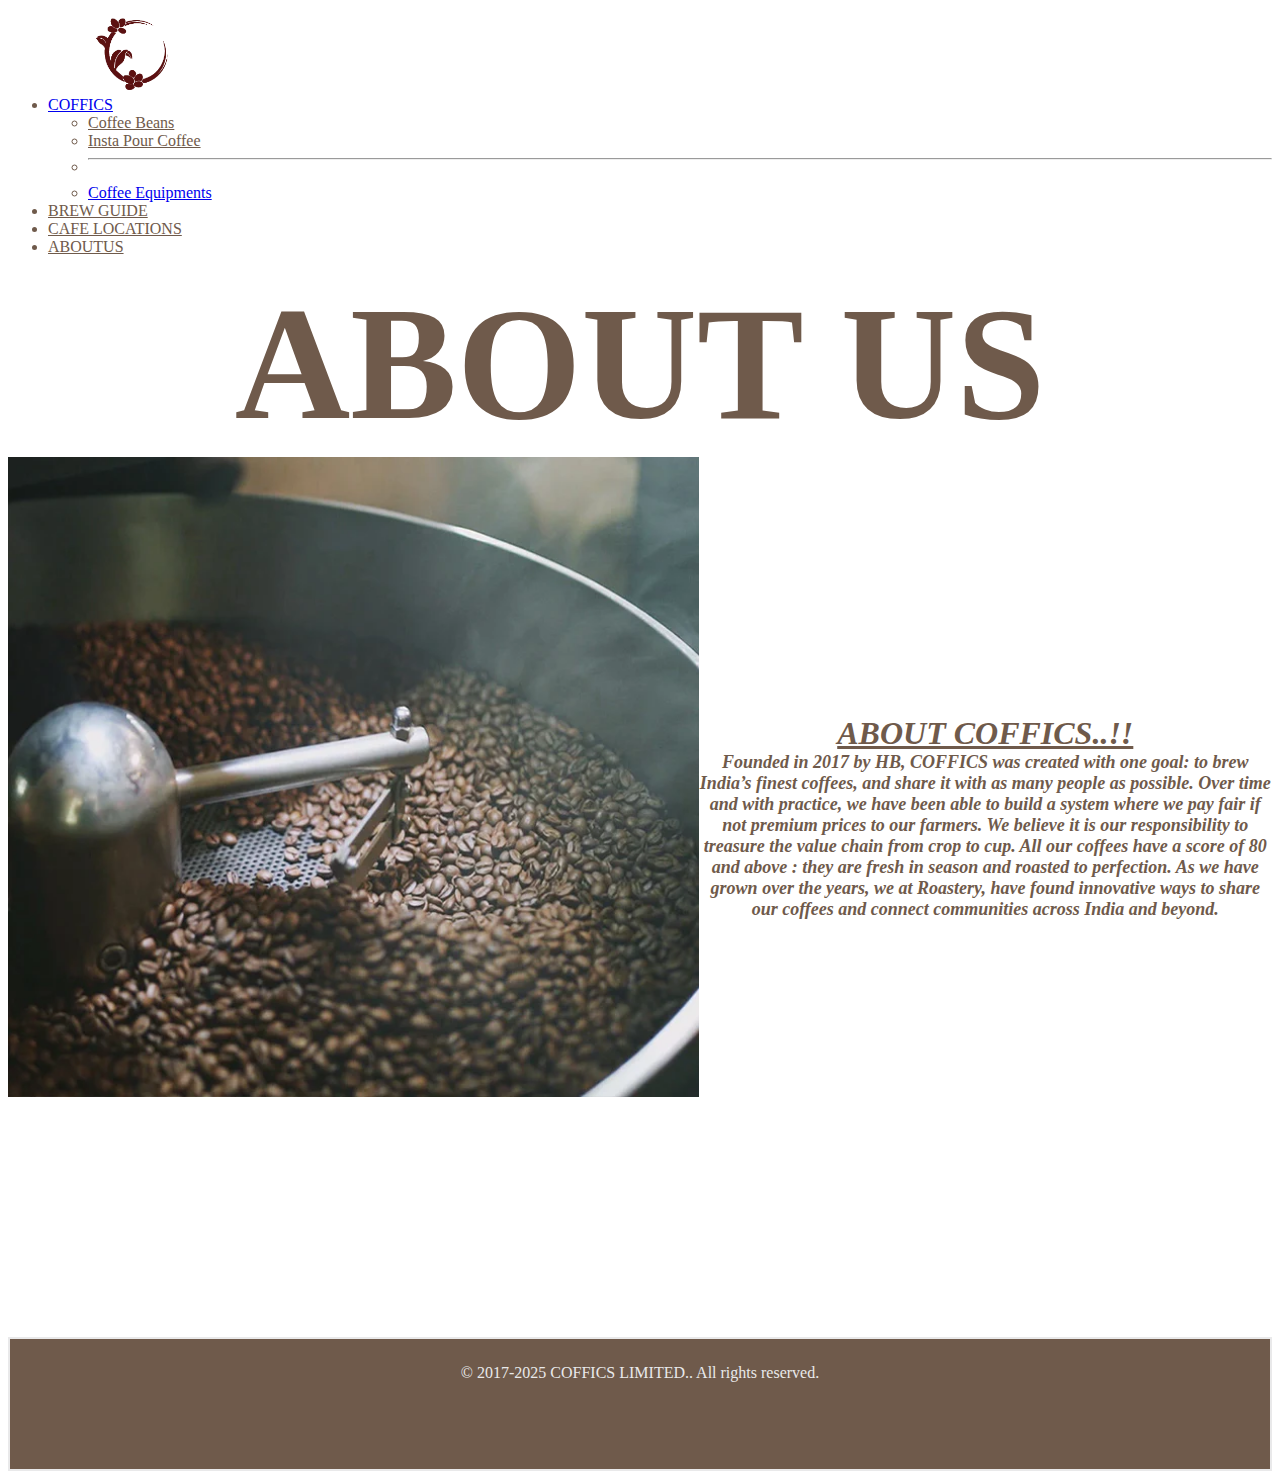
<file: AboutUs.html>
<!DOCTYPE html>
<html lang="en">
<head>
    <meta charset="UTF-8">
    <meta name="viewport" content="width=device-width, initial-scale=1.0">
    <title> COFFICS | AboutUs </title>
    <script src="https://cdn.jsdelivr.net/npm/bootstrap@5.0.2/dist/js/bootstrap.bundle.min.js" integrity="sha384-MrcW6ZMFYlzcLA8Nl+NtUVF0sA7MsXsP1UyJoMp4YLEuNSfAP+JcXn/tWtIaxVXM" crossorigin="anonymous"></script>
    <link href="https://cdn.jsdelivr.net/npm/bootstrap@5.0.2/dist/css/bootstrap.min.css" rel="stylesheet" integrity="sha384-EVSTQN3/azprG1Anm3QDgpJLIm9Nao0Yz1ztcQTwFspd3yD65VohhpuuCOmLASjC" crossorigin="anonymous">
    <!-- <link rel="stylesheet" href="AboutUs.css"> -->
    <script>
      let link = document.createElement("link");
      link.rel = "stylesheet";
      link.href = "AboutUs.css";  // Path to your CSS file
      document.head.appendChild(link);
      </script>
</head>
<body>
       
<!-- NAVBAR SECTION BOOTSTRAP 5-->
<nav class="navbar navbar-expand-lg navbar-light bg-light">
    <div class="container-fluid">
      <!-- <a class="navbar-brand" href="#"> ! </a> -->
      <!--<button class="navbar-toggler" type="button" data-bs-toggle="collapse" data-bs-target="#navbarSupportedContent" aria-controls="navbarSupportedContent" aria-expanded="false" aria-label="Toggle navigation">
        <span class="navbar-toggler-icon"></span> -->
      </button>
      <div class="collapse navbar-collapse" id="navbarSupportedContent">
        <ul class="navbar-nav me-auto mb-2 mb-lg-0">
          <img src="Images/cropped-cropped-wepik-20240702115430a27c-1.webp" alt="LOGO">
          <li class="nav-item dropdown">
            <a class="nav-link dropdown-toggle" href="Homepage_COFFICS.html" id="navbarDropdown" role="button" data-bs-toggle="dropdown" aria-expanded="false">
              COFFICS
            </a>
            <ul class="dropdown-menu" aria-labelledby="navbarDropdown">
              <li><a class="dropdown-item" href="CoffeeBeans.html"> Coffee Beans </a></li>
              <li><a class="dropdown-item" href="InstaPourCoffee.html"> Insta Pour Coffee </a></li>
              <li><hr class="dropdown-divider"></li>
              <li><a class="nav-link disabled" href="#" tabindex="-1" aria-disabled="true"> Coffee Equipments </a></li>
            </li>
            </ul>
          <li class="nav-item">
            <a class="nav-link active" aria-current="page" href="BrewGuide.html" id="txt"> BREW GUIDE </a>
          </li>
          <li class="nav-item">
            <a class="nav-link active" aria-current="page" href="CafeLocations.html" id="txt"> CAFE LOCATIONS </a>
          </li>
          <li class="nav-item">
            <a class="nav-link active" aria-current="page" href="AboutUs.html" id="txt"> ABOUTUS </a>
          </li>
          <!-- <li class="nav-item">
            <a class="nav-link disabled" href="#" tabindex="-1" aria-disabled="true"> ! </a>
          </li> -->
        </ul>
        </form>
      </div>  
    </div>
  </nav>
  <!-- NAVBAR SECTION BOOTSTRAP 5-->

  <!-- ABOUT US TEXT DISPLAYED SECTION-->
  <div class="text"> ABOUT US </div>
  <!-- ABOUT US TEXT DISPLAYED SECTION-->

  <!-- PARAGRAPH SECTION-->
  <div class="txt">
    <img src="Images/Image.webp">
    <p id="para"> <u> ABOUT COFFICS..!! </u> <br>
        Founded in 2017 by HB, COFFICS was created with one goal: to brew India’s finest coffees, and share it with as many people as possible. Over time and with practice, we have been able to build a system where we pay fair if not premium prices to our farmers. We believe it is our responsibility to treasure the value chain from crop to cup. All our coffees have a score of 80 and above : they are fresh in season and roasted to perfection. As we have grown over the years, we at Roastery, have found innovative ways to share our coffees and connect communities across India and beyond.</p>
  </div>
    <!-- PARAGRAPH SECTION-->


  <!-- FOOTER SECTION-->
<footer>
    &copy; 2017-2025 COFFICS LIMITED.. All rights reserved.       <!-- &copy; is the Copyright symbol used to display in the footer-->
  </footer>
  <!-- FOOTER SECTION-->
</file>
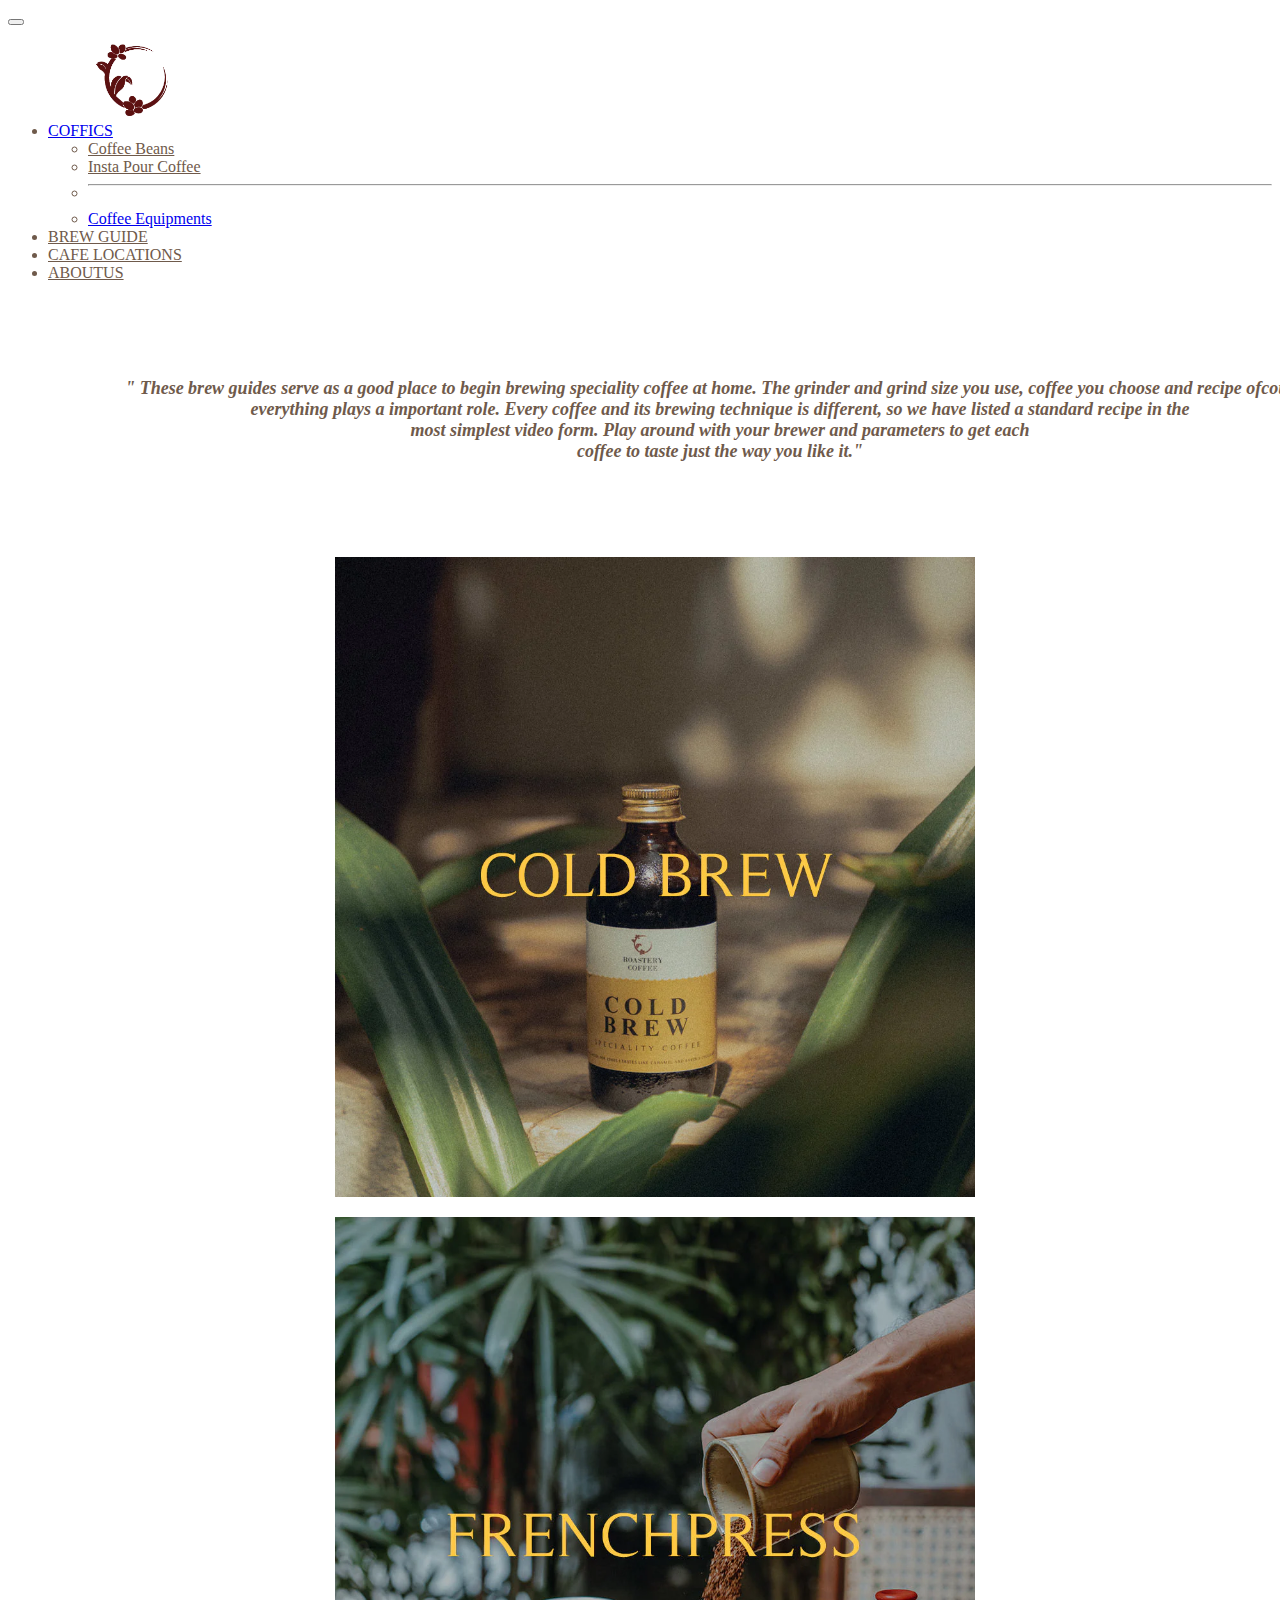
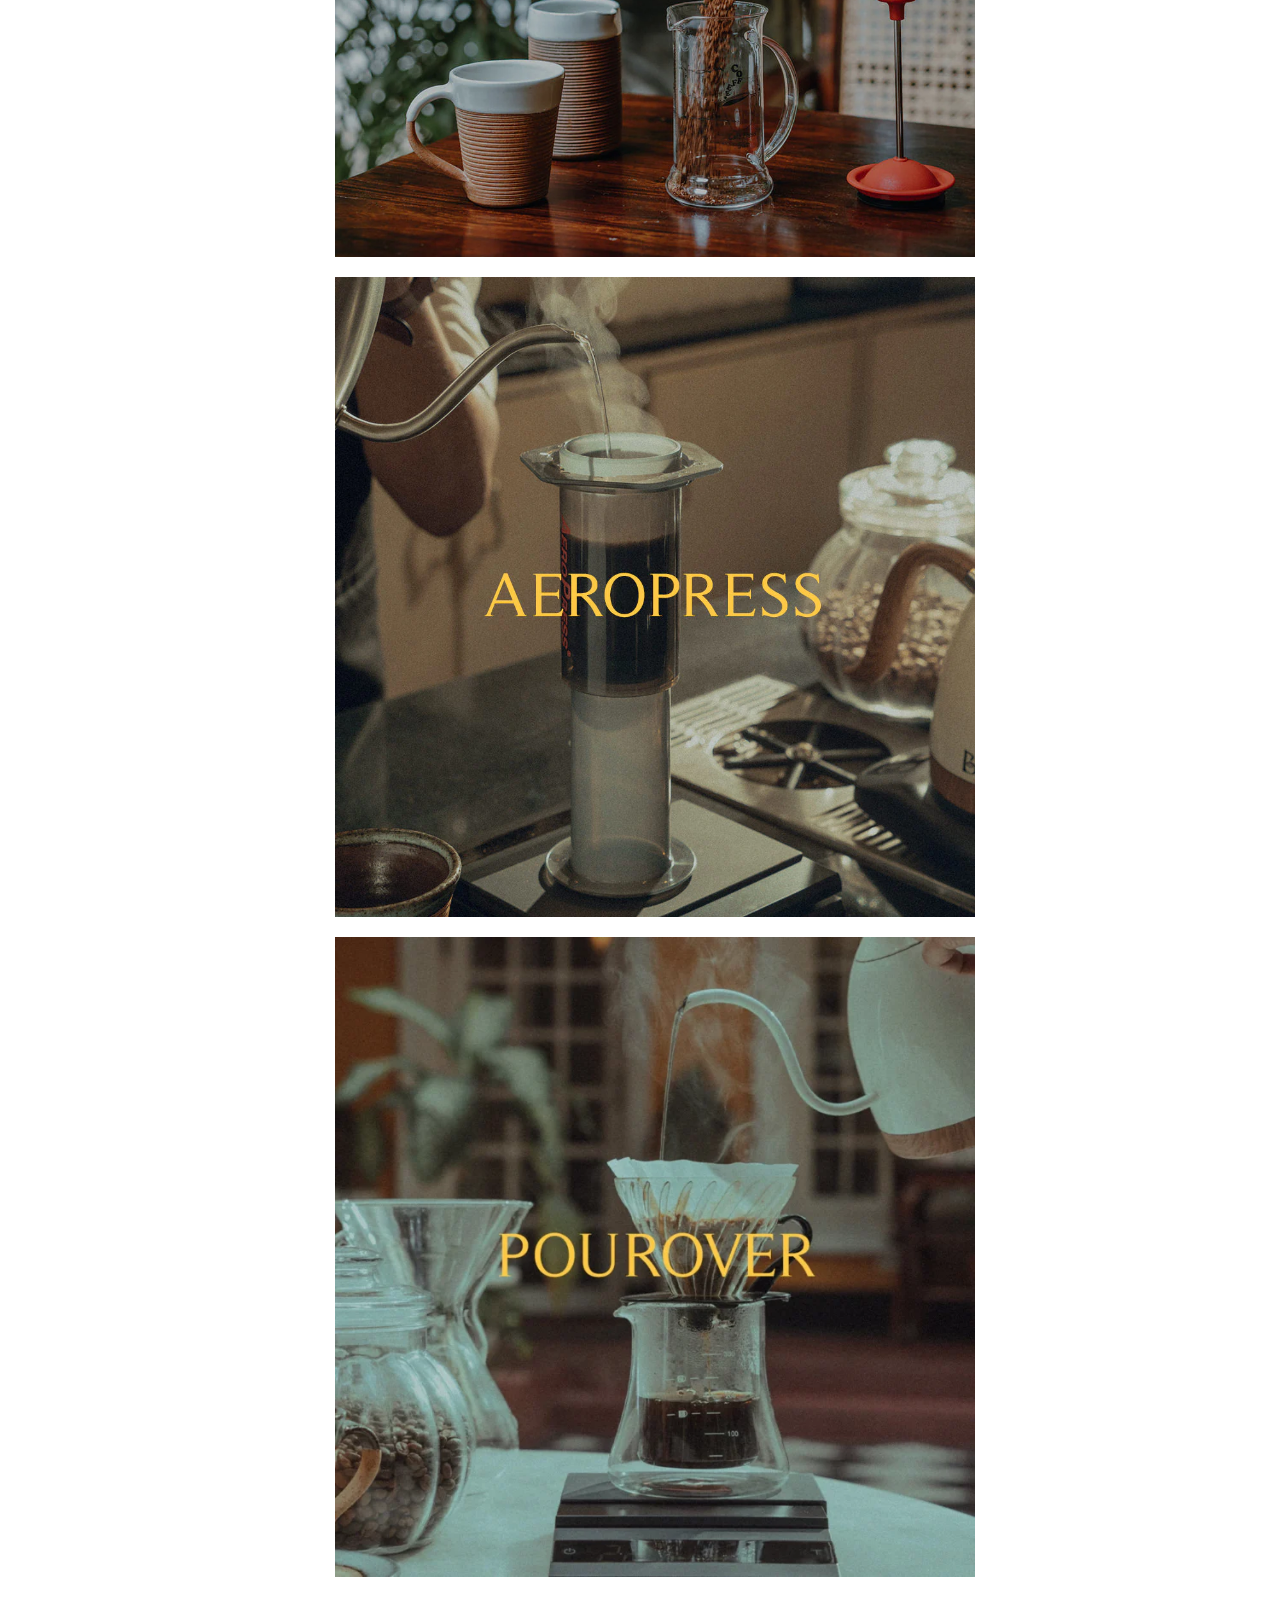
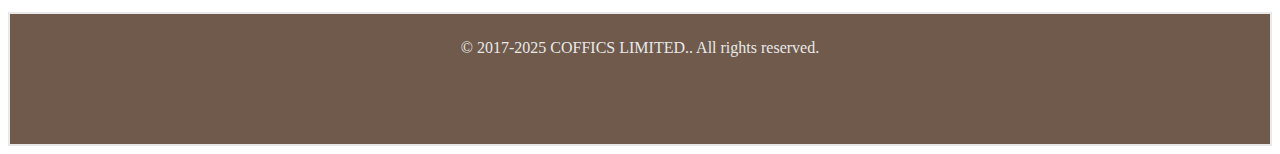
<file: BrewGuide.html>
<!DOCTYPE html>
<html lang="en">
<head>
    <meta charset="UTF-8">
    <meta name="viewport" content="width=device-width, initial-scale=1.0">
    <title> COFFICS | BrewGuide </title>
    <script src="https://cdn.jsdelivr.net/npm/bootstrap@5.0.2/dist/js/bootstrap.bundle.min.js" integrity="sha384-MrcW6ZMFYlzcLA8Nl+NtUVF0sA7MsXsP1UyJoMp4YLEuNSfAP+JcXn/tWtIaxVXM" crossorigin="anonymous"></script>
    <link href="https://cdn.jsdelivr.net/npm/bootstrap@5.0.2/dist/css/bootstrap.min.css" rel="stylesheet" integrity="sha384-EVSTQN3/azprG1Anm3QDgpJLIm9Nao0Yz1ztcQTwFspd3yD65VohhpuuCOmLASjC" crossorigin="anonymous">
    <!-- <link rel="stylesheet" href="BrewGuide.css"> -->
    <script>
      let link = document.createElement("link");        // The script tag over here is used to link the pages
      link.rel = "stylesheet";
      link.href = "BrewGuide.css";  // Path to your CSS file      
      document.head.appendChild(link);
      </script>
</head>
<body>
       
<!-- NAVBAR SECTION BOOTSTRAP 5-->
<nav class="navbar navbar-expand-lg navbar-light bg-light">
    <div class="container-fluid">
      <!-- <a class="navbar-brand" href="#"> ! </a> -->
      <button class="navbar-toggler" type="button" data-bs-toggle="collapse" data-bs-target="#navbarSupportedContent" aria-controls="navbarSupportedContent" aria-expanded="false" aria-label="Toggle navigation">
        <span class="navbar-toggler-icon"></span>
      </button>
      <div class="collapse navbar-collapse" id="navbarSupportedContent">
        <ul class="navbar-nav me-auto mb-2 mb-lg-0">
          <img src="Images/cropped-cropped-wepik-20240702115430a27c-1.webp" alt="LOGO">
          <li class="nav-item dropdown">
            <a class="nav-link dropdown-toggle" href="Homepage_COFFICS.html" id="navbarDropdown" role="button" data-bs-toggle="dropdown" aria-expanded="false">
              COFFICS
            </a>
            <ul class="dropdown-menu" aria-labelledby="navbarDropdown">
              <li><a class="dropdown-item" href="CoffeeBeans.html"> Coffee Beans </a></li>
              <li><a class="dropdown-item" href="InstaPourCoffee.html"> Insta Pour Coffee </a></li>
              <li><hr class="dropdown-divider"></li>
              <li><a class="nav-link disabled" href="#" tabindex="-1" aria-disabled="true" > Coffee Equipments  </a></li>
            </li>
            </ul>
          <li class="nav-item">
            <a class="nav-link active" aria-current="page" href="BrewGuide.html" id="txt"> BREW GUIDE </a>
          </li>
          <li class="nav-item">
            <a class="nav-link active" aria-current="page" href="CafeLocations.html" id="txt"> CAFE LOCATIONS </a>
          </li>
          <li class="nav-item">
            <a class="nav-link active" aria-current="page" href="AboutUs.html" id="txt"> ABOUTUS </a>
          </li>
          <!-- <li class="nav-item">
            <a class="nav-link disabled" href="#" tabindex="-1" aria-disabled="true"> ! </a>
          </li> -->
        </ul>
        </form>
      </div>  
    </div>
  </nav>
  <!-- NAVBAR SECTION BOOTSTRAP 5-->

<div class="para">
  " These brew guides serve as a good place to begin brewing speciality coffee at home. The grinder and grind size you use, coffee you choose and recipe ofcourse, <br>
  everything plays a important role. Every coffee and its brewing technique is different, so we have  listed a standard recipe in the <br> most simplest video form. 
  Play around with your brewer and parameters to get each <br> coffee to taste just the way you like it."
</div>

<div class="img-container">
    <div class="imagebox">
        <img src="Images/brew_gudie_image_04.webp" alt="" srcset="" class="img"> 
        <p></p>
      </div>
      <div class="imagebox">
        <img src="Images/brew_gudie_image_03.webp" alt="" srcset="" class="img"> 
        <p></p>
      </div>
      <div class="imagebox">
        <img src="Images/brew_gudie_image_02.webp" alt="" srcset="" class="img"> 
        <p></p>
      </div>
      <div class="imagebox">
        <img src="Images/brew_gudie_image_01-750x750.webp" alt="" srcset="" class="img">
        <p></p> 
      </div>
</div>

<!-- FOOTER SECTION-->
<footer>
    &copy; 2017-2025 COFFICS LIMITED.. All rights reserved.       <!-- &copy; is the Copyright symbol used to display in the footer-->
  </footer>
<!-- FOOTER SECTION-->
</file>
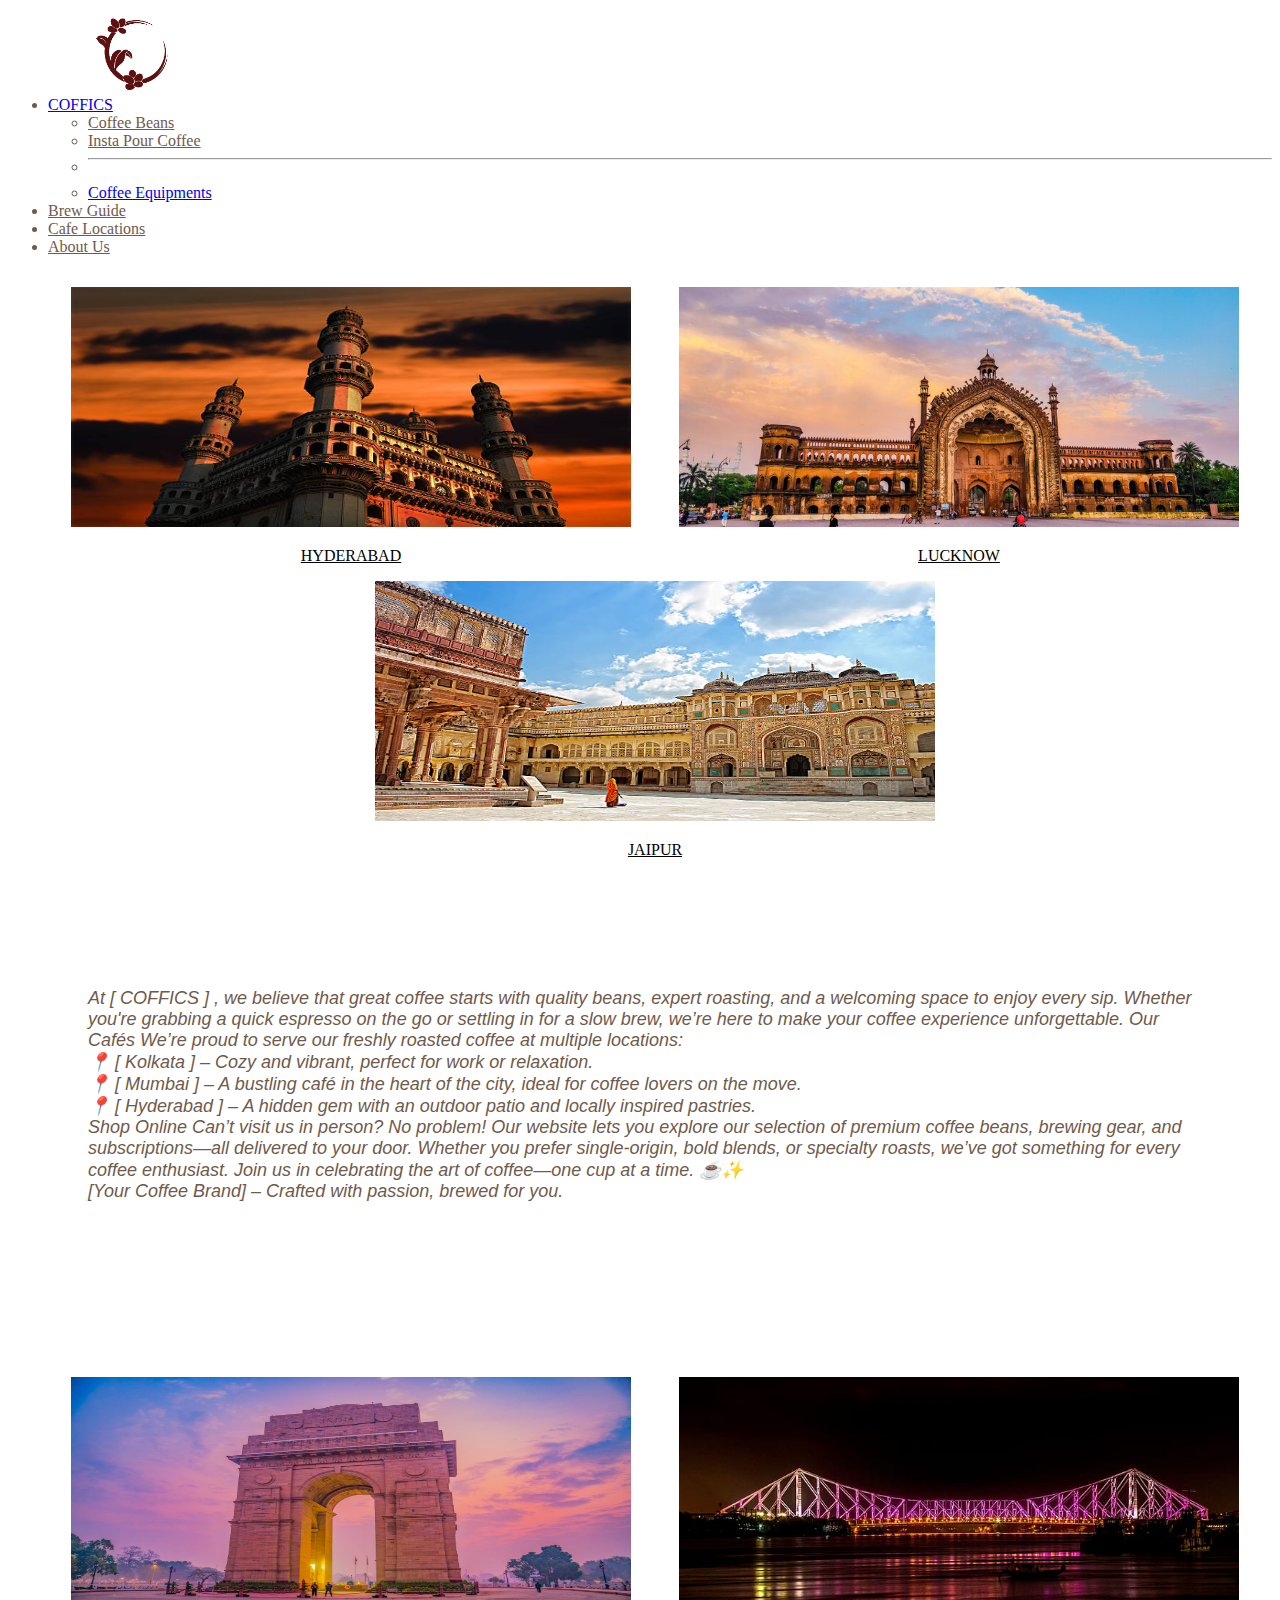
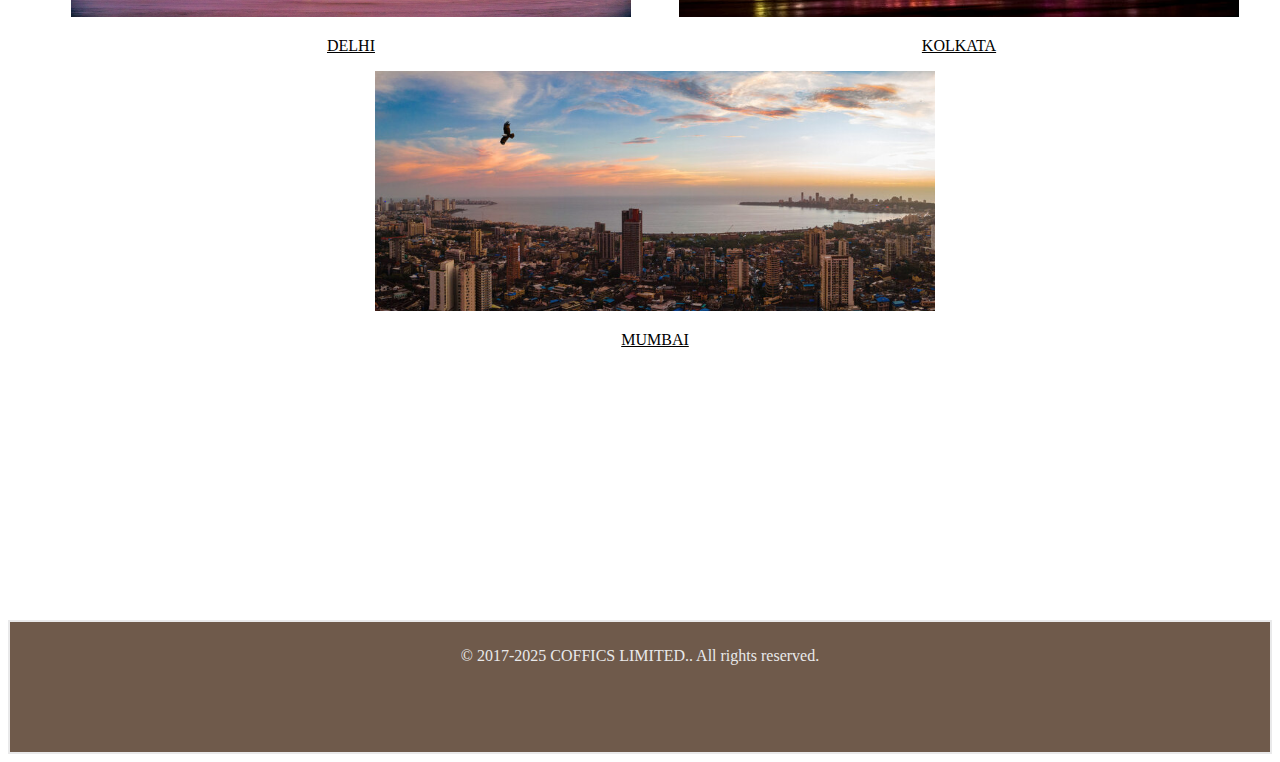
<file: CafeLocations.html>
<!DOCTYPE html>
<html lang="en">
<head>
    <meta charset="UTF-8">
    <meta name="viewport" content="width=device-width, initial-scale=1.0">
    <title> COFFICS | InstaPour </title>
    <script src="https://cdn.jsdelivr.net/npm/bootstrap@5.0.2/dist/js/bootstrap.bundle.min.js" integrity="sha384-MrcW6ZMFYlzcLA8Nl+NtUVF0sA7MsXsP1UyJoMp4YLEuNSfAP+JcXn/tWtIaxVXM" crossorigin="anonymous"></script>
    <link href="https://cdn.jsdelivr.net/npm/bootstrap@5.0.2/dist/css/bootstrap.min.css" rel="stylesheet" integrity="sha384-EVSTQN3/azprG1Anm3QDgpJLIm9Nao0Yz1ztcQTwFspd3yD65VohhpuuCOmLASjC" crossorigin="anonymous">
    <!-- <link rel="stylesheet" href="CafeLocations.css"> -->
    <script>
      let link = document.createElement("link");
      link.rel = "stylesheet";
      link.href = "CafeLocations.css";  // Path to your CSS file
      document.head.appendChild(link);
      </script>
</head>
<body>
       
<!-- NAVBAR SECTION BOOTSTRAP 5-->
<nav class="navbar navbar-expand-lg navbar-light bg-light">
    <div class="container-fluid">
      <!-- <a class="navbar-brand" href="#"> ! </a>
      <button class="navbar-toggler" type="button" data-bs-toggle="collapse" data-bs-target="#navbarSupportedContent" aria-controls="navbarSupportedContent" aria-expanded="false" aria-label="Toggle navigation">
        <span class="navbar-toggler-icon"></span>
      </button> -->
      <div class="collapse navbar-collapse" id="navbarSupportedContent">
        <ul class="navbar-nav me-auto mb-2 mb-lg-0">
          <img src="Images/cropped-cropped-wepik-20240702115430a27c-1.webp" alt="LOGO">
          <li class="nav-item dropdown">
            <a class="nav-link dropdown-toggle" href="Homepage_COFFICS.html" id="navbarDropdown" role="button" data-bs-toggle="dropdown" aria-expanded="false">
              COFFICS
            </a>
            <ul class="dropdown-menu" aria-labelledby="navbarDropdown">
              <li><a class="dropdown-item" href="CoffeeBeans.html"> Coffee Beans </a></li>
              <li><a class="dropdown-item" href="InstaPourCoffee.html"> Insta Pour Coffee </a></li>
              <li><hr class="dropdown-divider"></li>
              <li><a class="nav-link disabled" href="#" tabindex="-1" aria-disabled="true"> Coffee Equipments </a></li>
            </li>
            </ul>
          <li class="nav-item">
            <a class="nav-link active" aria-current="page" href="BrewGuide.html" id="txt"> Brew Guide </a>
          </li>
          <li class="nav-item">
            <a class="nav-link active" aria-current="page" href="CafeLocations.html" id="txt"> Cafe Locations </a>
          </li>
          <li class="nav-item">
            <a class="nav-link active" aria-current="page" href="AboutUs.html" id="txt"> About Us </a>
          </li>
          <!-- <li class="nav-item">
            <a class="nav-link disabled" href="#" tabindex="-1" aria-disabled="true"> ! </a>
          </li> -->
        </ul>
        </form>
      </div>  
    </div>
  </nav>
  <!-- NAVBAR SECTION BOOTSTRAP 5-->



<!-- IMAGES SECTION OF DIFFERENT LOCATIONS -->
 
  <div class="img-container">
    <div class="imagebox">
        <img src="Images/Hyderabad.jpg" alt="" srcset="" class="img"> 
        <p class="colotxt"> <u> HYDERABAD </u> </p>
      </div>
      <div class="imagebox">
        <img src="Images/Lucknow.jpg" alt="" srcset="" class="img"> 
        <p class="colotxt"> <u> LUCKNOW </u>  </p>
      </div>
      <div class="imagebox">
        <img src="Images/Jaipur.jpg" alt="" srcset="" class="img"> 
        <p class="colotxt"> <u> JAIPUR </u> </p>
      </div> 
  </div>

<!-- IMAGES SECTION OF DIFFERENT LOCATIONS -->

<!-- SOME WRITTEN CONTENT OVER HERE-->

<p class="para">
  At [ COFFICS ] , we believe that great coffee starts with quality beans, expert roasting, and a welcoming space to enjoy every sip. Whether you're grabbing a quick espresso on the go or settling in for a slow brew, we’re here to make your coffee experience unforgettable.

  Our Cafés
  We’re proud to serve our freshly roasted coffee at multiple locations:
  <br>
  📍 [ Kolkata ] – Cozy and vibrant, perfect for work or relaxation.
  <br>
  📍 [ Mumbai ] – A bustling café in the heart of the city, ideal for coffee lovers on the move.
  <br>
  📍 [ Hyderabad ] – A hidden gem with an outdoor patio and locally inspired pastries.
  <br>
  
  Shop Online
  Can’t visit us in person? No problem! Our website lets you explore our selection of premium coffee beans, brewing gear, and subscriptions—all delivered to your door. Whether you prefer single-origin, bold blends, or specialty roasts, we’ve got something for every coffee enthusiast.
  
  Join us in celebrating the art of coffee—one cup at a time. ☕✨
  <br>
  [Your Coffee Brand] – Crafted with passion, brewed for you.
</p>
<!-- SOME WRITTEN CONTENT OVER HERE-->



<div class="img-container-1">
  <div class="imagebox">
      <img src="Images/Delhi.jpg" alt="" srcset="" class="img"> 
      <p class="colotxt"> <u> DELHI </u> </p>
    </div>
    <div class="imagebox">
      <img src="Images/kolkata.jpg" alt="" srcset="" class="img"> 
      <p class="colotxt"> <u> KOLKATA </u> </p>
    </div>
    <div class="imagebox">
      <img src="Images/Mumbai.jpg" alt="" srcset="" class="img"> 
      <p class="colotxt"> <u> MUMBAI </u> </p>
    </div>
</div>

<!-- FOOTER SECTION-->
<footer>
  &copy; 2017-2025 COFFICS LIMITED.. All rights reserved.       <!-- &copy; is the Copyright symbol used to display in the footer-->
</footer>
<!-- FOOTER SECTION-->
</file>
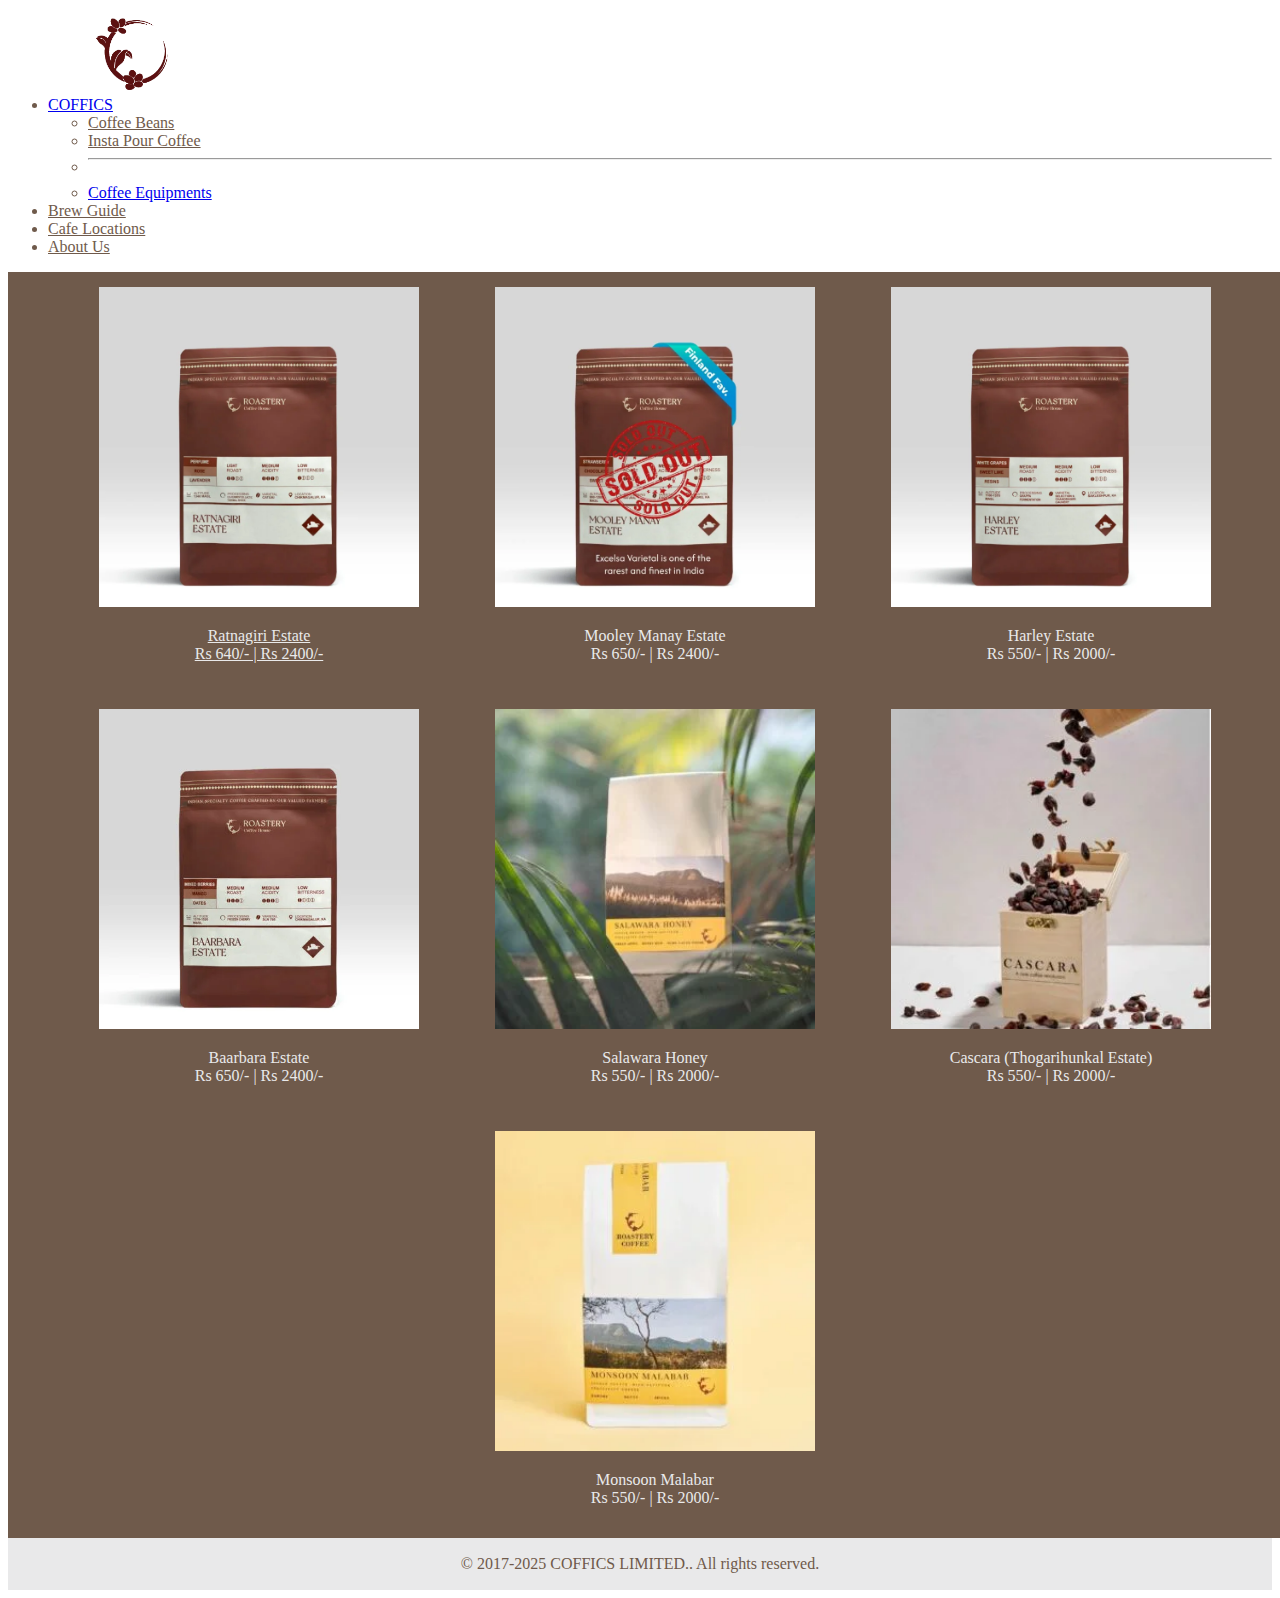
<file: CoffeeBeans.html>
<!DOCTYPE html>
<html lang="en">
<head>
    <meta charset="UTF-8">
    <meta name="viewport" content="width=device-width, initial-scale=1.0">
    <title>COFFICS | CoffeeBeans </title>
    <script src="https://cdn.jsdelivr.net/npm/bootstrap@5.0.2/dist/js/bootstrap.bundle.min.js" integrity="sha384-MrcW6ZMFYlzcLA8Nl+NtUVF0sA7MsXsP1UyJoMp4YLEuNSfAP+JcXn/tWtIaxVXM" crossorigin="anonymous"></script>
    <link href="https://cdn.jsdelivr.net/npm/bootstrap@5.0.2/dist/css/bootstrap.min.css" rel="stylesheet" integrity="sha384-EVSTQN3/azprG1Anm3QDgpJLIm9Nao0Yz1ztcQTwFspd3yD65VohhpuuCOmLASjC" crossorigin="anonymous">
    <!-- <link rel="stylesheet" href="CoffeeBeans_style.css"> -->
    <script>
      let link = document.createElement("link");
      link.rel = "stylesheet";
      link.href = "CoffeeBeans_style.css";  // Path to your CSS file
      document.head.appendChild(link);

//       const img = document.getElementById('myImage');
// img.addEventListener('click', function() {
//   img.classList.add('animate-bounce');
//   setTimeout(() => img.classList.remove('animate-bounce'), 500); // Remove after animation
// });

      </script>
</head>
<body>
    
<!-- NAVBAR SECTION BOOTSTRAP 5-->
<nav class="navbar navbar-expand-lg navbar-light bg-light">
    <div class="container-fluid">
      <!-- <a class="navbar-brand" href="#"> ! </a>
      <button class="navbar-toggler" type="button" data-bs-toggle="collapse" data-bs-target="#navbarSupportedContent" aria-controls="navbarSupportedContent" aria-expanded="false" aria-label="Toggle navigation">
        <span class="navbar-toggler-icon"></span>
      </button> -->
      <div class="collapse navbar-collapse" id="navbarSupportedContent">
        <ul class="navbar-nav me-auto mb-2 mb-lg-0">
          <img src="Images/cropped-cropped-wepik-20240702115430a27c-1.webp" alt="LOGO">
          <li class="nav-item dropdown">
            <a class="nav-link dropdown-toggle" href="Homepage_COFFICS.html" id="navbarDropdown" role="button" data-bs-toggle="dropdown" aria-expanded="false">
              COFFICS
            </a>
            <ul class="dropdown-menu" aria-labelledby="navbarDropdown">
              <li><a class="dropdown-item" href="CoffeeBeans.html"> Coffee Beans </a></li>
              <li><a class="dropdown-item" href="InstaPourCoffee.html"> Insta Pour Coffee </a></li>
              <li><hr class="dropdown-divider"></li>
              <li><a class="nav-link disabled" href="#" tabindex="-1" aria-disabled="true"> Coffee Equipments </a></li>
            </li>
            </ul>
          <li class="nav-item">
            <a class="nav-link active" aria-current="page" href="BrewGuide.html" id="txt"> Brew Guide </a>
          </li>
          <li class="nav-item">
            <a class="nav-link active" aria-current="page" href="CafeLocations.html" id="txt"> Cafe Locations </a>
          </li>
          <li class="nav-item">
            <a class="nav-link active" aria-current="page" href="AboutUs.html" id="txt"> About Us </a>
          </li>
          <!-- <li class="nav-item">
            <a class="nav-link disabled" href="#" tabindex="-1" aria-disabled="true"> ! </a>
          </li> -->
        </ul>
        </form>
      </div>  
    </div>
  </nav>
  <!-- NAVBAR SECTION BOOTSTRAP 5-->
    

<!-- VIDEO SECTION -->

<!-- <div>
    <video width="100%" height="460" controls>
        <source src="Images/From the Finest Indian Coffee Farms – Roastery Coffee House.mp4" type="video/mp4">
    </video>
</div> -->

<!-- VIDEO SECTION -->

<!-- FIRST LINE COFFEE IMAGES SECTION-->
<div class="img-container">
    <div class="imagebox">
      <a href="Rat_Big.html">
        <img src="Images/Ratnagiri-Estate-750x750.webp" alt="" id="myImage" srcset="" class="img"> <!--FIRST IMAGE-->
        <p> Ratnagiri Estate <br> Rs 640/- | Rs 2400/- </p>
      </div></a>
      <div class="imagebox">
        <img src="Images/sold-out-mooley-manai-750x750.webp" alt="" srcset="" class="img"> 
        <p> Mooley Manay Estate <br> Rs 650/- | Rs 2400/- </p>
      </div>
      <div class="imagebox">
        <img src="Images/Harley-Estate-750x750.webp" alt="" srcset="" class="img"> 
        <p> Harley Estate <br> Rs 550/- | Rs 2000/- </p>
      </div>
  
  
  </div>
  <!-- FIRST LINE COFFEE IMAGES SECTION-->

  <!-- SECOND LINE COFFEE IMAGES SECTION-->

  <div class="img-container">
    <div class="imagebox">
        <img src="Images/Baarbara-Estate-510x510.webp" alt="" srcset="" class="img"> 
        <p> Baarbara Estate <br> Rs 650/- | Rs 2400/- </p>
      </div>
      <div class="imagebox">
        <img src="Images/Salawara-Honey-300x300.webp" alt="" srcset="" class="img"> 
        <p> Salawara Honey <br> Rs 550/- | Rs 2000/- </p>
      </div>
      <div class="imagebox">
        <img src="Images/Cascara-Thogarihunkal-Estate-300x300.webp" alt="" srcset="" class="img"> 
        <p> Cascara (Thogarihunkal Estate) <br> Rs 550/- | Rs 2000/- </p>
      </div>
  
  
  </div>
   <!-- SECOND LINE COFFEE IMAGES SECTION-->
  <!-- LAST LINE COFFEE IMAGES SECTION-->


    <div class="img-container">
        <div class="imagebox">
            <img src="Images/Monsoon-Malabar-300x300.webp" alt="" srcset="" class="img"> 
            <p> Monsoon Malabar <br> Rs 550/- | Rs 2000/- </p>
          </div>
    </div>

 <!-- LAST LINE COFFEE IMAGES SECTION-->
  
    <!-- FOOTER SECTION-->
<footer>
    &copy; 2017-2025 COFFICS LIMITED.. All rights reserved.       <!-- &copy; is the Copyright symbol used to display in the footer-->
  </footer>
  <!-- FOOTER SECTION-->

</body>
</html>
</file>
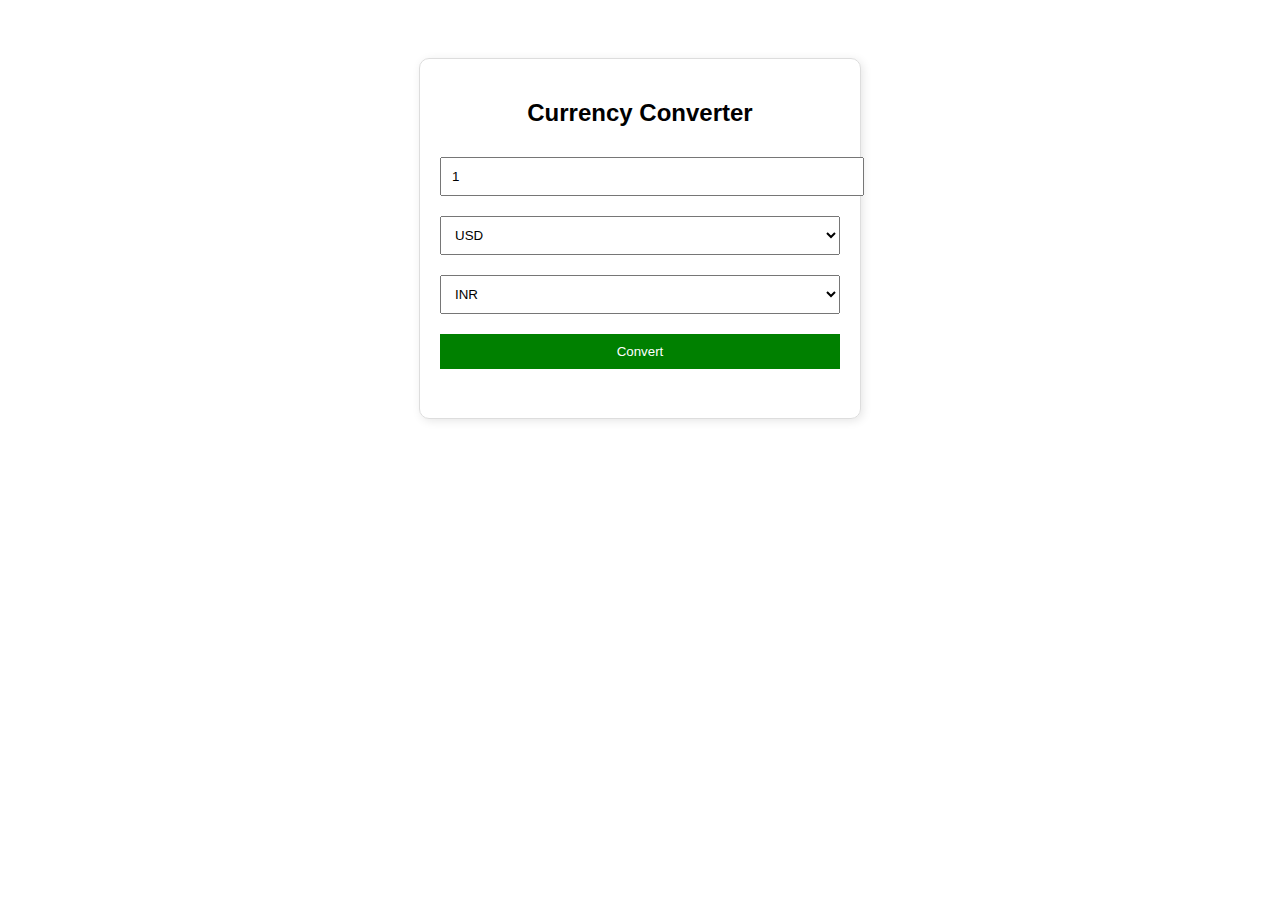
<file: CurrencyConvertor.html>
<!DOCTYPE html>
<html lang="en">
<head>
    <meta charset="UTF-8">
    <meta name="viewport" content="width=device-width, initial-scale=1.0">
    <title>Simple Currency Converter</title>
    <style>
        body {
            font-family: Arial, sans-serif;
            text-align: center;
            padding: 50px;
        }
        .container {
            max-width: 400px;
            margin: auto;
            padding: 20px;
            border: 1px solid #ddd;
            border-radius: 10px;
            box-shadow: 2px 2px 10px rgba(0, 0, 0, 0.1);
        }
        input, select, button {
            width: 100%;
            padding: 10px;
            margin: 10px 0;
        }
        button {
            background-color: green;
            color: white;
            border: none;
            cursor: pointer;
        }
        button:hover {
            background-color: darkgreen;
        }
    </style>
</head>
<body>

    <div class="container">
        <h2>Currency Converter</h2>
        <input type="number" id="amount" placeholder="Enter amount" value="1">
        <select id="fromCurrency">
            <option value="USD">USD</option>
            <option value="EUR">EUR</option>
            <option value="INR">INR</option>
        </select>
        <select id="toCurrency">
            <option value="INR">INR</option>
            <option value="USD">USD</option>
            <option value="EUR">EUR</option>
        </select>
        <button onclick="convert()">Convert</button>
        <h3 id="result"></h3>
    </div>

    <script>
        function convert() {
            let amount = document.getElementById("amount").value;
            let from = document.getElementById("fromCurrency").value;
            let to = document.getElementById("toCurrency").value;

            let exchangeRates = {
                "USD": { "INR": 83.00, "EUR": 0.91, "USD": 1 },
                "EUR": { "INR": 91.00, "USD": 1.10, "EUR": 1 },
                "INR": { "USD": 0.012, "EUR": 0.011, "INR": 1 }
            };

            let convertedAmount = (amount * exchangeRates[from][to]).toFixed(2);        // (2) the value inside bracket tells us that it should be fixed to 2 numbers after decimal
            document.getElementById("result").innerText = `${amount} ${from} = ${convertedAmount} ${to}`;
        }
    </script>

</body>
</html>
</file>
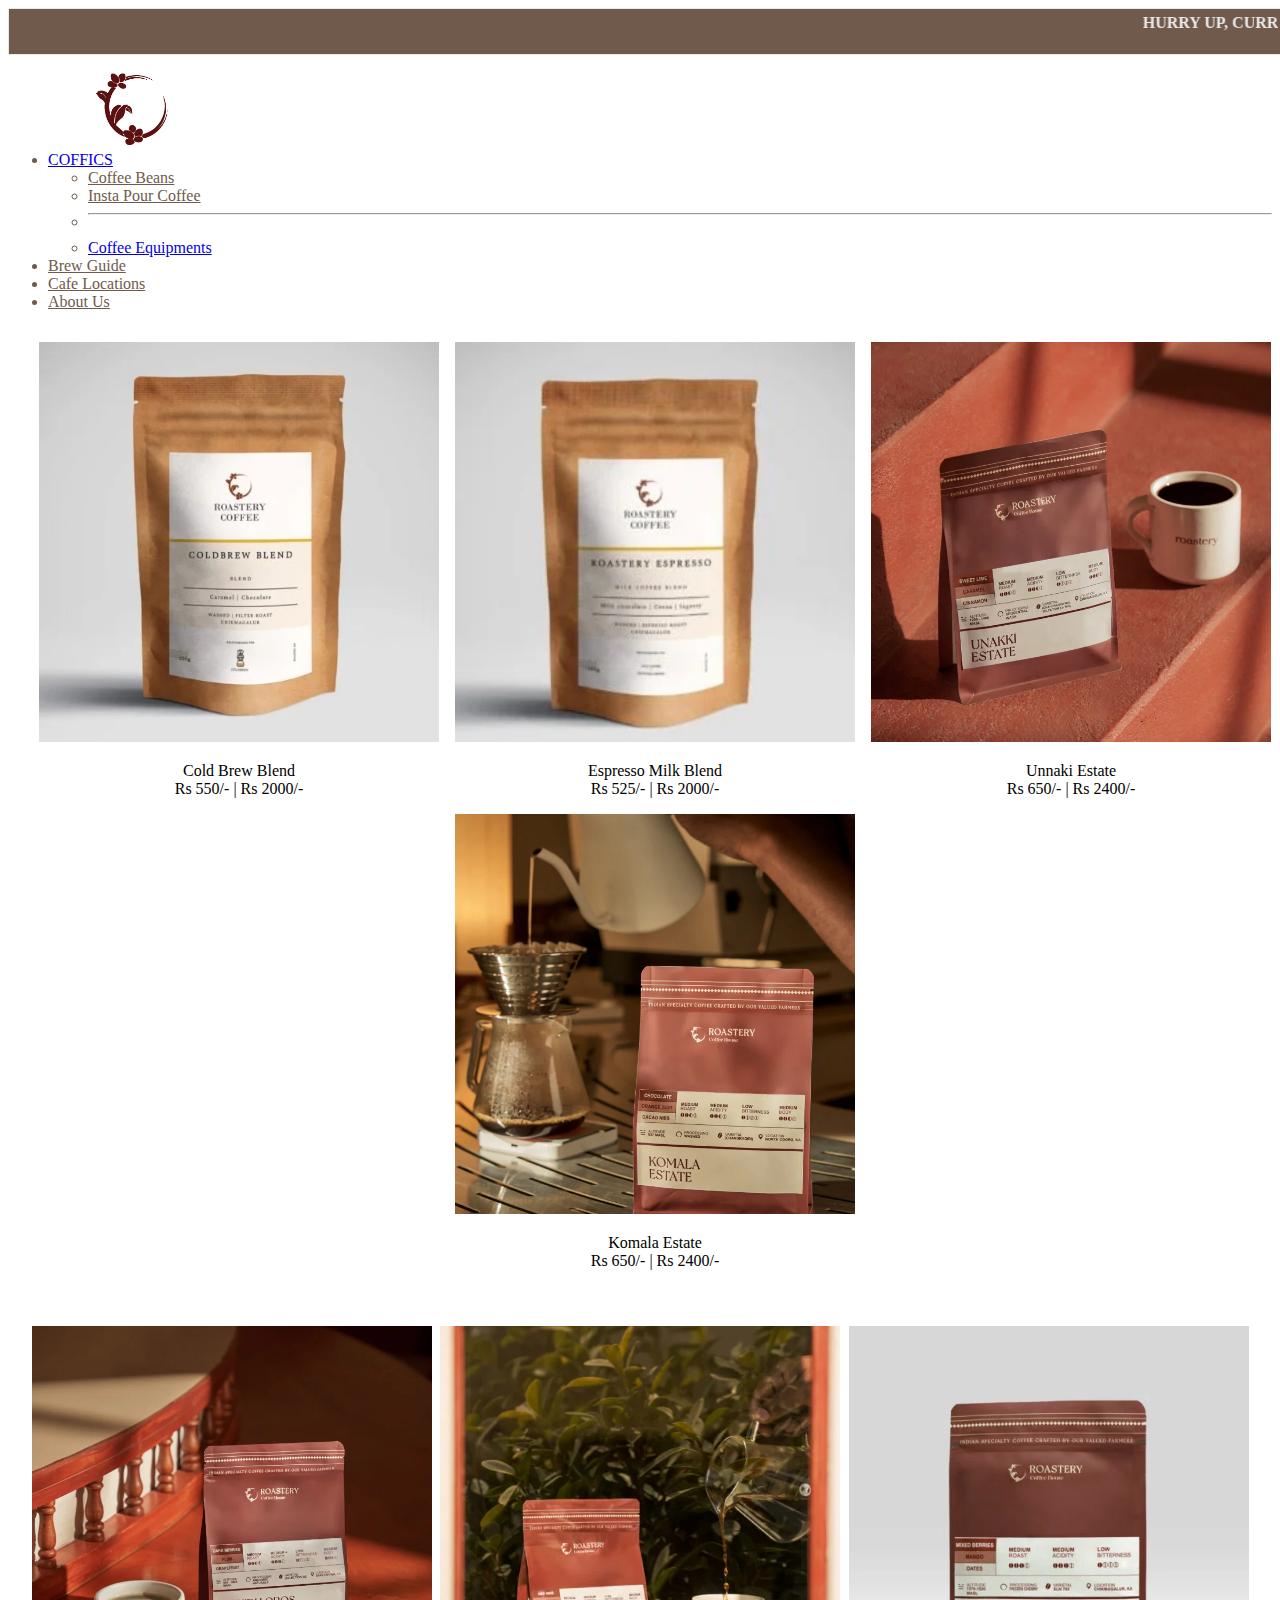
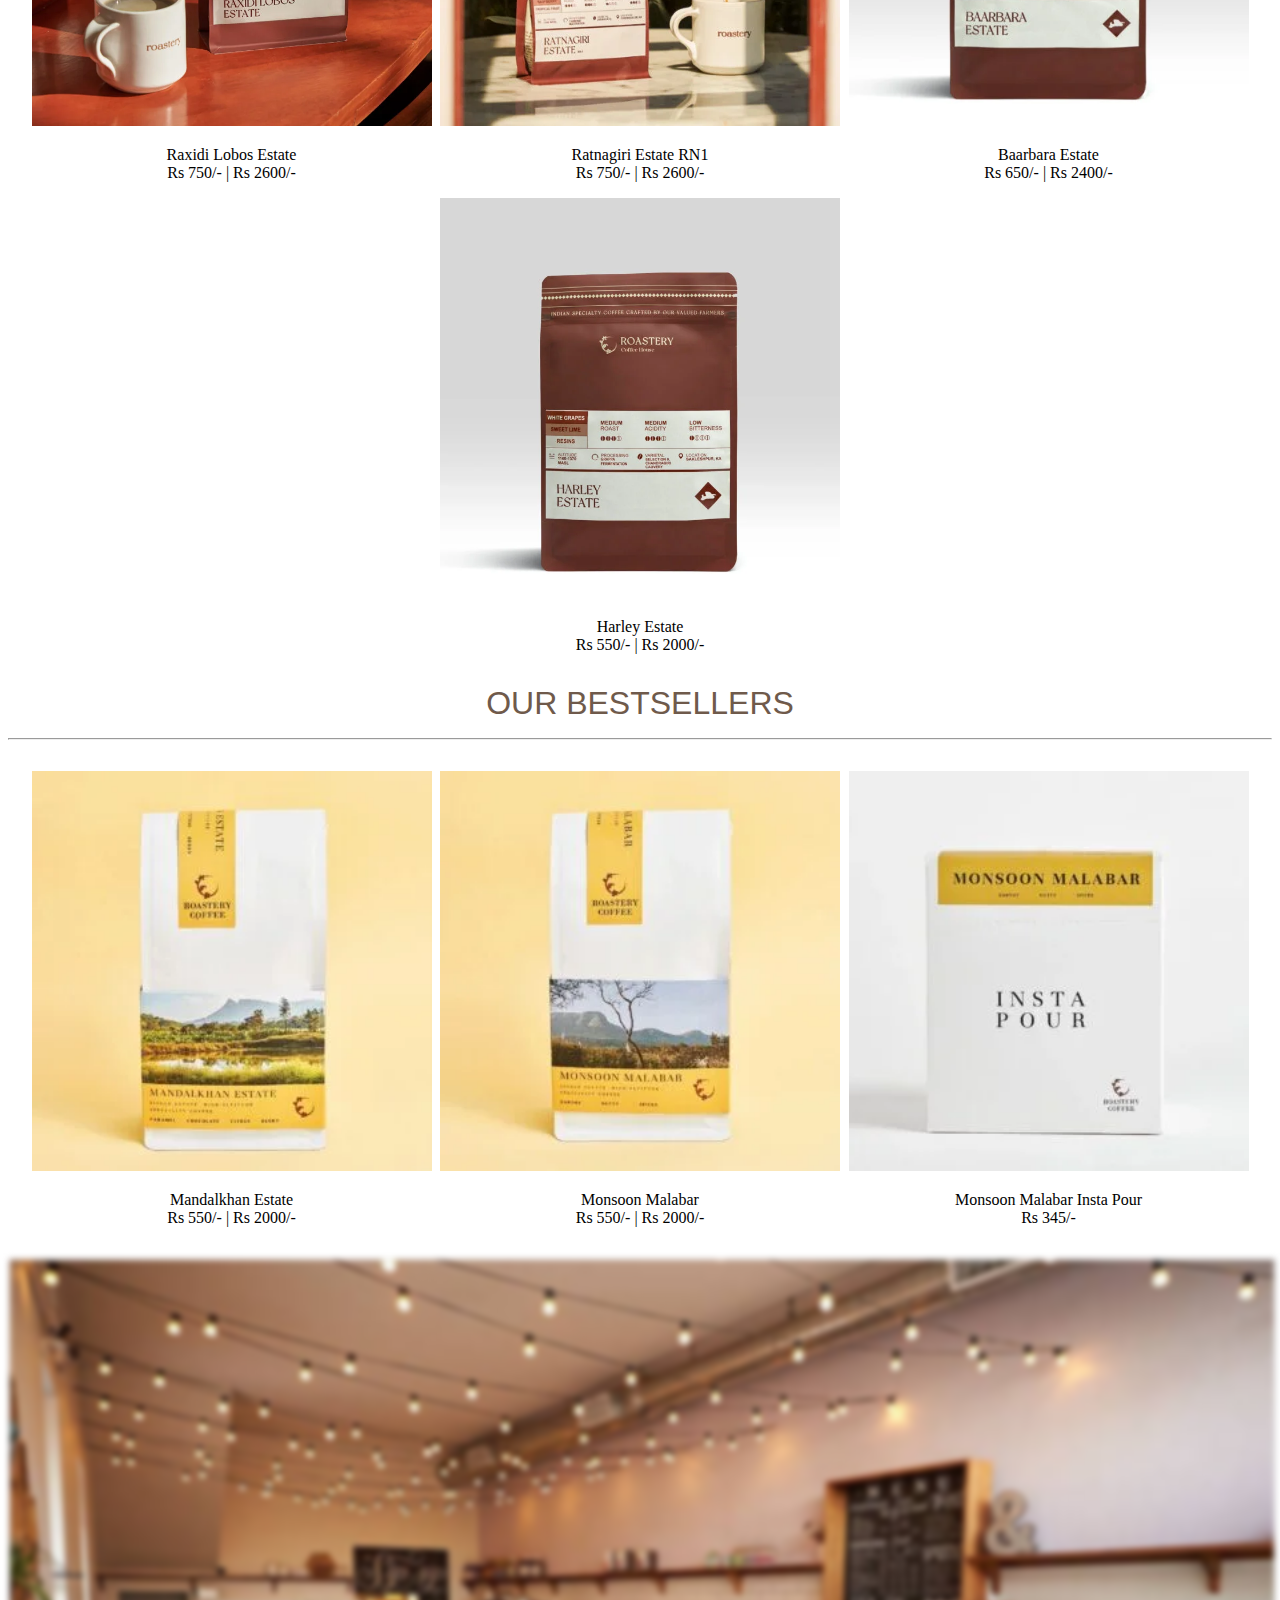
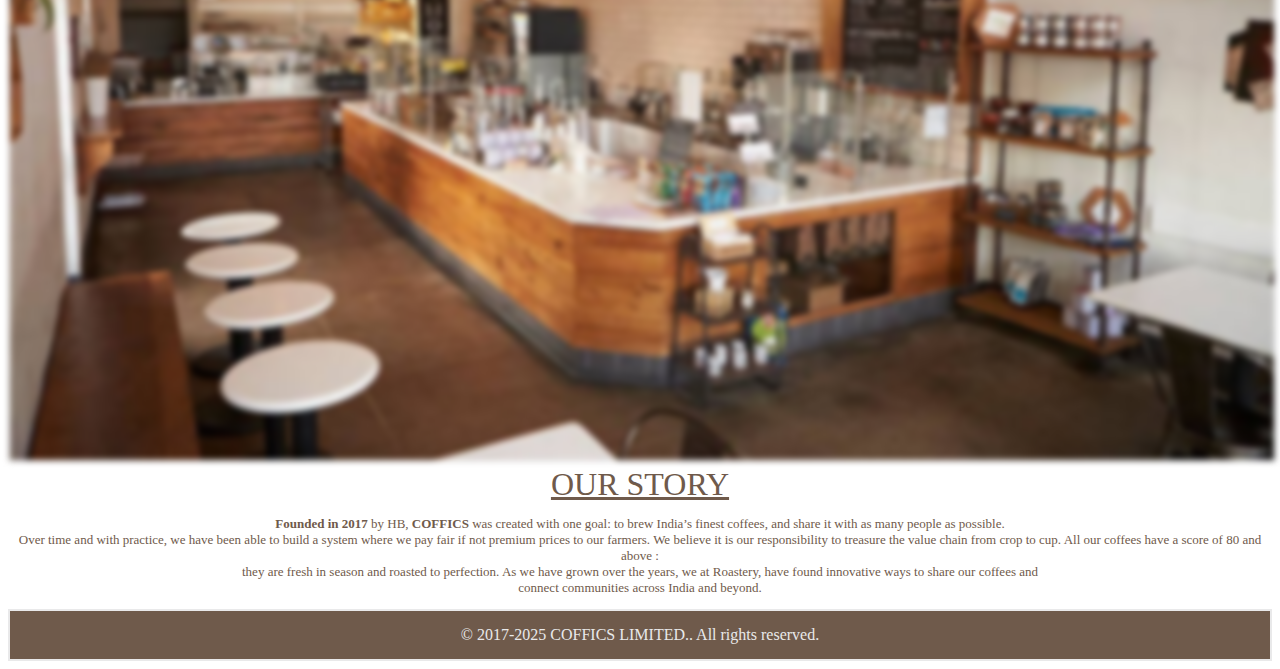
<file: Homepage_COFFICS.html>
<!DOCTYPE html>
<html lang="en">
<head>
    <meta charset="UTF-8">
    <meta name="viewport" content="width=device-width, initial-scale=1.0">
    <title> COFFICS | HomePage </title>
    <script src="https://cdn.jsdelivr.net/npm/bootstrap@5.0.2/dist/js/bootstrap.bundle.min.js" integrity="sha384-MrcW6ZMFYlzcLA8Nl+NtUVF0sA7MsXsP1UyJoMp4YLEuNSfAP+JcXn/tWtIaxVXM" crossorigin="anonymous"></script>
    <link href="https://cdn.jsdelivr.net/npm/bootstrap@5.0.2/dist/css/bootstrap.min.css" rel="stylesheet" integrity="sha384-EVSTQN3/azprG1Anm3QDgpJLIm9Nao0Yz1ztcQTwFspd3yD65VohhpuuCOmLASjC" crossorigin="anonymous">
    <!-- <link rel="stylesheet" href="COFFICS_style.css"> -->
    
    <script>
    let link = document.createElement("link");
    link.rel = "stylesheet";
    link.href = "COFFICS_style.css";  // Path to your CSS file
    document.head.appendChild(link);
    </script>
</head>

<body>
<!-- MARQUEE TAG CONTENT DISPLAYED ON TOP OF WEBSITE--> 
<div class="box_1"><b><marquee direction="left" scrollamount="15"> HURRY UP, CURRENTLY WE ARE FREELY SHIPPING ALL OVER INDIA...!! </marquee> </b></div>  
<!-- MARQUEE TAG CONTENT DISPLAYED ON TOP OF WEBSITE--> 

<!-- NAVBAR SECTION BOOTSTRAP 5-->
<nav class="navbar navbar-expand-lg navbar-light bg-light">
  <div class="container-fluid">
    <!-- <a class="navbar-brand" href="#"> ! </a> -->
    <!-- <button class="navbar-toggler" type="button" data-bs-toggle="collapse" data-bs-target="#navbarSupportedContent" aria-controls="navbarSupportedContent" aria-expanded="false" aria-label="Toggle navigation">
      <span class="navbar-toggler-icon"></span>
    </button> -->
    <div class="collapse navbar-collapse" id="navbarSupportedContent">
      <ul class="navbar-nav me-auto mb-2 mb-lg-0">
        <img src="Images/cropped-cropped-wepik-20240702115430a27c-1.webp" alt="LOGO">
        <li class="nav-item dropdown">
          <a class="nav-link dropdown-toggle" href="Homepage_COFFICS.html" id="navbarDropdown" role="button" data-bs-toggle="dropdown" aria-expanded="false">
            COFFICS
          </a>
          <ul class="dropdown-menu" aria-labelledby="navbarDropdown">
            <li><a class="dropdown-item" href="CoffeeBeans.html"> Coffee Beans </a></li>
            <li><a class="dropdown-item" href="InstaPourCoffee.html"> Insta Pour Coffee </a></li>
            <li><hr class="dropdown-divider"></li>
            <li> <a class="nav-link disabled" href="#" tabindex="-1" aria-disabled="true"> Coffee Equipments </a></li>
          </li>
          </ul>
        <li class="nav-item">
          <a class="nav-link active" aria-current="page" href="BrewGuide.html" id="txt"> Brew Guide </a>
        </li>
        <li class="nav-item">
          <a class="nav-link active" aria-current="page" href="CafeLocations.html" id="txt"> Cafe Locations </a>
        </li>
        <li class="nav-item">
          <a class="nav-link active" aria-current="page" href="AboutUs.html" id="txt"> About Us </a>
        </li>
          <!-- <li class="nav-item">
            <a class="nav-link disabled" href="#" tabindex="-1" aria-disabled="true"> ! </a>
          </li> -->
      </ul>
      </form>
    </div>  
  </div>
</nav>
<!-- NAVBAR SECTION BOOTSTRAP 5-->

<!-- FIRST LINE COFFEE IMAGES SECTION-->
<div class="img-container">
  <div class="imagebox">
  <img src="Images/Cold-Brew-Blend-510x510.webp" alt="" srcset="" class="img"> 
  <p> Cold Brew Blend <br> Rs 550/- | Rs 2000/- </p>
</div>
<div class="imagebox">
  <img src="Images/Espresso-Milk-Blend-300x300.webp" alt="" srcset="" class="img"> 
  <p> Espresso Milk Blend <br> Rs 525/- | Rs 2000/- </p>
</div>
<div class="imagebox">
  <img src="Images/unnaki-750x750.webp" alt="" srcset="" class="img"> 
  <p> Unnaki Estate <br> Rs 650/- | Rs 2400/- </p>
</div>
<div class="imagebox">
  <img src="Images/komla-est-750x750.webp" alt="" srcset="" class="img"> 
  <p> Komala Estate <br> Rs 650/- | Rs 2400/- </p>
</div>
</div>
<!-- FIRST LINE COFFEE IMAGES SECTION-->

<!-- SECOND LINE COFFEE IMAGES SECTION-->
<div class="img-container-1">
  <div class="imagebox">
  <img src="Images/Roxidi-l-750x750.webp" alt="" srcset="" class="img"> 
  <p> Raxidi Lobos Estate <br> Rs 750/- | Rs 2600/- </p>
</div>
<div class="imagebox">
  <img src="Images/ratnagiri-2-510x510.webp" alt="" srcset="" class="img"> 
  <p> Ratnagiri Estate RN1 <br> Rs 750/- | Rs 2600/- </p>
</div>
<div class="imagebox">
  <img src="Images/Baarbara-Estate-510x510.webp" alt="" srcset="" class="img"> 
  <p> Baarbara Estate <br> Rs 650/- | Rs 2400/- </p>
</div>
<div class="imagebox">
  <img src="Images/Harley-Estate-750x750.webp" alt="" srcset="" class="img"> 
  <p> Harley Estate <br> Rs 550/- | Rs 2000/- </p>
</div>
</div>
<!-- SECOND LINE COFFEE IMAGES SECTION-->

<!-- OUR BEST SELLERS SECTION IMAGE -->
<div class="txt"> OUR BESTSELLERS <hr></div>
<div class="img-container-2">
  <div class="imagebox">
  <img src="Images/Mandalkhan-Estate-300x300.webp" alt="" srcset="" class="img"> 
  <p> Mandalkhan Estate <br> Rs 550/- | Rs 2000/- </p>
</div>
<div class="imagebox">
  <img src="Images/Monsoon-Malabar-300x300.webp" alt="" srcset="" class="img"> 
  <p> Monsoon Malabar <br> Rs 550/- | Rs 2000/- </p>
</div>
<div class="imagebox">
  <img src="Images/Monsoon-Malabar-Insta-Pour-300x300.webp" alt="" srcset="" class="img"> 
  <p> Monsoon Malabar Insta Pour <br> Rs 345/- </p>
</div>
</div>
<!-- OUR BEST SELLERS SECTION IMAGE -->

<!--BACKGROUND IMAGE SECTION-->
<div><img class="backimg" src="Images/Coffee-Shop-In-South-Yarra.jpg" alt="IMG" srcset=""> </div>
<!--BACKGROUND IMAGE SECTION-->

<!-- OUR STORY SECTION-->
<div class="container-3"> <u>
OUR STORY</u>  <br>
<p><b> Founded in 2017</b> by HB, <b> COFFICS </b> was created with one goal: to brew India’s finest coffees, and share it with as many people as possible. <br> Over time and with practice, we have been able to build a system where we pay fair if not premium prices to our farmers. We believe it is our responsibility to treasure the value chain from crop to cup. All our coffees have a score of 80 and above : <br> they are fresh in season and roasted to perfection. As we have grown over the years, we at Roastery, have found innovative ways to share our coffees and <br> connect communities across India and beyond.</p>
</div>
<!-- OUR STORY SECTION-->


<!-- FOOTER SECTION-->
<footer>
  &copy; 2017-2025 COFFICS LIMITED.. All rights reserved.       <!-- &copy; is the Copyright symbol used to display in the footer-->
</footer>
<!-- FOOTER SECTION-->

</body>
</html>
</file>
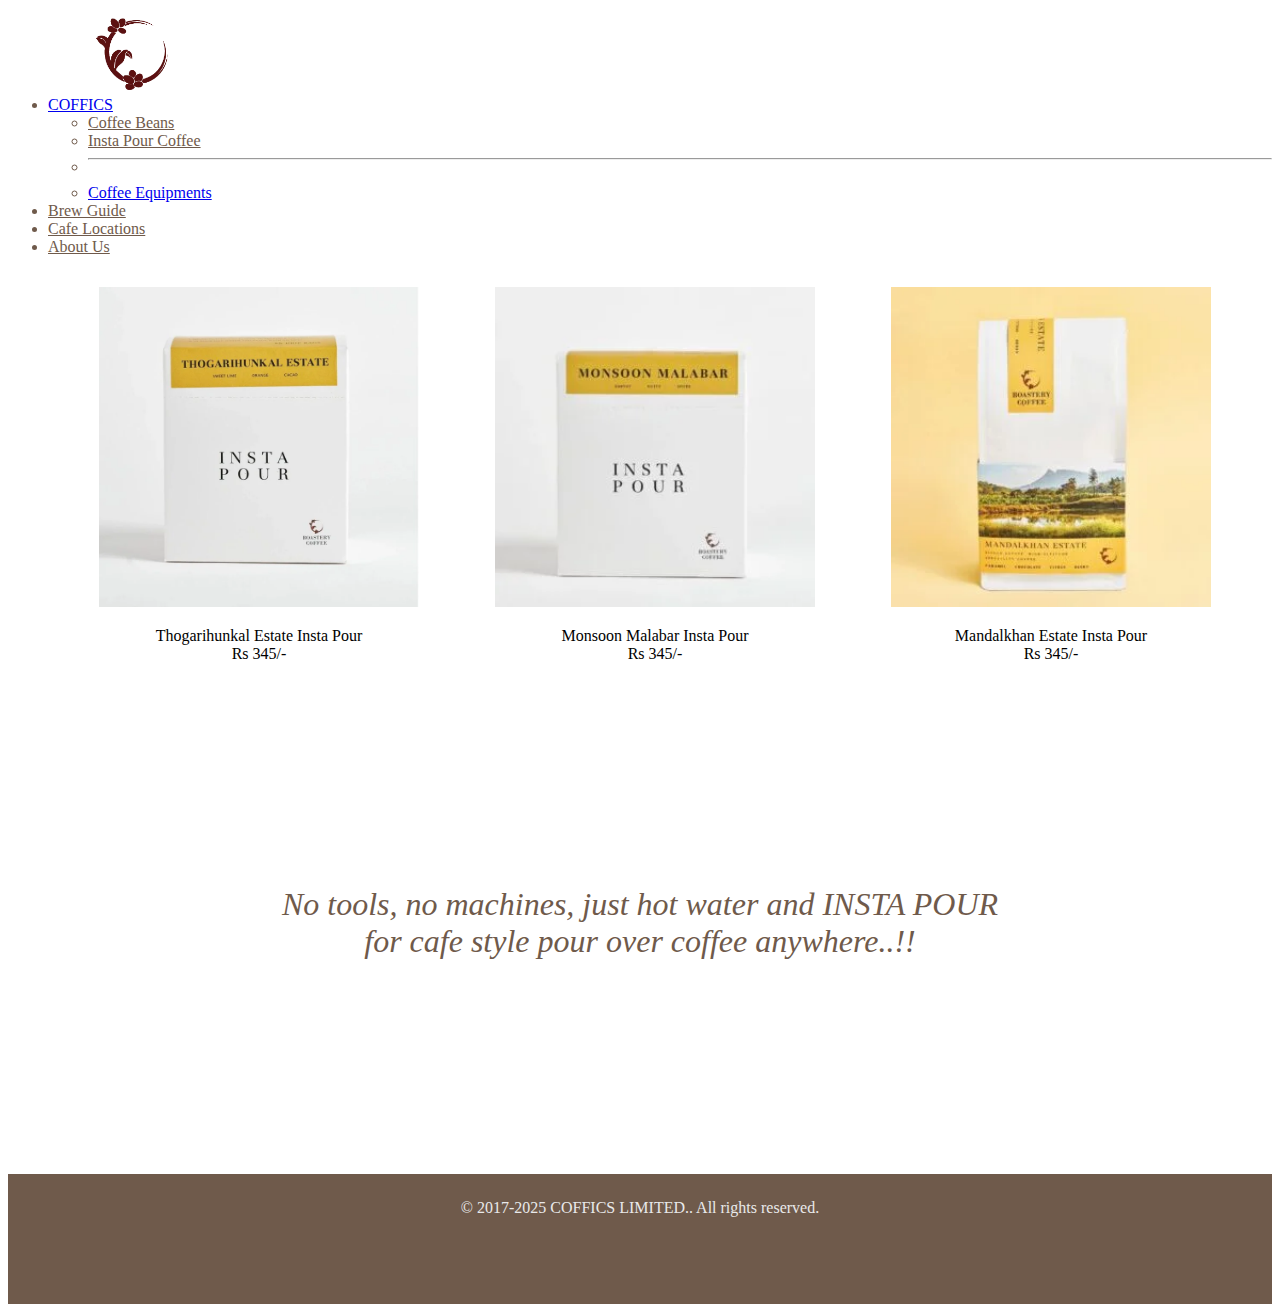
<file: InstaPourCoffee.html>
<!DOCTYPE html>
<html lang="en">
<head>
    <meta charset="UTF-8">
    <meta name="viewport" content="width=device-width, initial-scale=1.0">
    <title> COFFICS | InstaPour </title>
    <script src="https://cdn.jsdelivr.net/npm/bootstrap@5.0.2/dist/js/bootstrap.bundle.min.js" integrity="sha384-MrcW6ZMFYlzcLA8Nl+NtUVF0sA7MsXsP1UyJoMp4YLEuNSfAP+JcXn/tWtIaxVXM" crossorigin="anonymous"></script>
    <link href="https://cdn.jsdelivr.net/npm/bootstrap@5.0.2/dist/css/bootstrap.min.css" rel="stylesheet" integrity="sha384-EVSTQN3/azprG1Anm3QDgpJLIm9Nao0Yz1ztcQTwFspd3yD65VohhpuuCOmLASjC" crossorigin="anonymous">
    <!-- <link rel="stylesheet" href="InstaPourCoffee.css"> -->
    <script>
      let link = document.createElement("link");
      link.rel = "stylesheet";
      link.href = "InstaPourCoffee.css";  // Path to your CSS file
      document.head.appendChild(link);
      </script>
</head>
<body>
       
<!-- NAVBAR SECTION BOOTSTRAP 5-->
<nav class="navbar navbar-expand-lg navbar-light bg-light">
    <div class="container-fluid">
      <!-- <a class="navbar-brand" href="#"> ! </a>
      <button class="navbar-toggler" type="button" data-bs-toggle="collapse" data-bs-target="#navbarSupportedContent" aria-controls="navbarSupportedContent" aria-expanded="false" aria-label="Toggle navigation">
        <span class="navbar-toggler-icon"></span>
      </button> -->
      <div class="collapse navbar-collapse" id="navbarSupportedContent">
        <ul class="navbar-nav me-auto mb-2 mb-lg-0">
          <img src="Images/cropped-cropped-wepik-20240702115430a27c-1.webp" alt="LOGO">
          <li class="nav-item dropdown">
            <a class="nav-link dropdown-toggle" href="Homepage_COFFICS.html" id="navbarDropdown" role="button" data-bs-toggle="dropdown" aria-expanded="false">
              COFFICS
            </a>
            <ul class="dropdown-menu" aria-labelledby="navbarDropdown">
              <li><a class="dropdown-item" href="CoffeeBeans.html"> Coffee Beans </a></li>
              <li><a class="dropdown-item" href="InstaPourCoffee.html"> Insta Pour Coffee </a></li>
              <li><hr class="dropdown-divider"></li>
              <li><a class="nav-link disabled" href="#" tabindex="-1" aria-disabled="true"> Coffee Equipments </a></li>
            </li>
            </ul>
          <li class="nav-item">
            <a class="nav-link active" aria-current="page" href="BrewGuide.html" id="txt"> Brew Guide </a>
          </li>
          <li class="nav-item">
            <a class="nav-link active" aria-current="page" href="CafeLocations.html" id="txt"> Cafe Locations </a>
          </li>
          <li class="nav-item">
            <a class="nav-link active" aria-current="page" href="AboutUs.html" id="txt"> About Us </a>
          </li>
          <!-- <li class="nav-item">
            <a class="nav-link disabled" href="#" tabindex="-1" aria-disabled="true"> ! </a>
          </li> -->
        </ul>
        </form>
      </div>  
    </div>
  </nav>
  <!-- NAVBAR SECTION BOOTSTRAP 5-->
    

<!-- VIDEO SECTION -->

<!-- <div>
    <video width="100%" height="460" controls>
        <source src="Images/From the Finest Indian Coffee Farms – Roastery Coffee House.mp4" type="video/mp4">
    </video>
</div> -->

<!-- VIDEO SECTION -->

<!-- FIRST LINE COFFEE IMAGES SECTION-->
<div class="img-container">
    <div class="imagebox">
        <img src="Images/Thogarihunkal-Estate-Insta-Pour-750x750.webp" alt="" srcset="" class="img"> 
        <p> Thogarihunkal Estate Insta Pour <br> Rs 345/- </p>
      </div>
      <div class="imagebox">
        <img src="Images/Monsoon-Malabar-Insta-Pour-300x300.webp" alt="" srcset="" class="img"> 
        <p> Monsoon Malabar Insta Pour <br> Rs 345/- </p>
      </div>
      <div class="imagebox">
        <img src="Images/Mandalkhan-Estate-300x300.webp" alt="" srcset="" class="img"> 
        <p> Mandalkhan Estate Insta Pour <br> Rs 345/- </p>
      </div>
  
  
  </div>
    <div class="container-1">
        <p> No tools, no machines, just hot water and INSTA POUR <br>
            for cafe style pour over coffee anywhere..!!</p>
    </div>

<!-- FOOTER SECTION-->
<footer>
    &copy; 2017-2025 COFFICS LIMITED.. All rights reserved.       <!-- &copy; is the Copyright symbol used to display in the footer-->
  </footer>
<!-- FOOTER SECTION-->
</body>
</html>
</file>
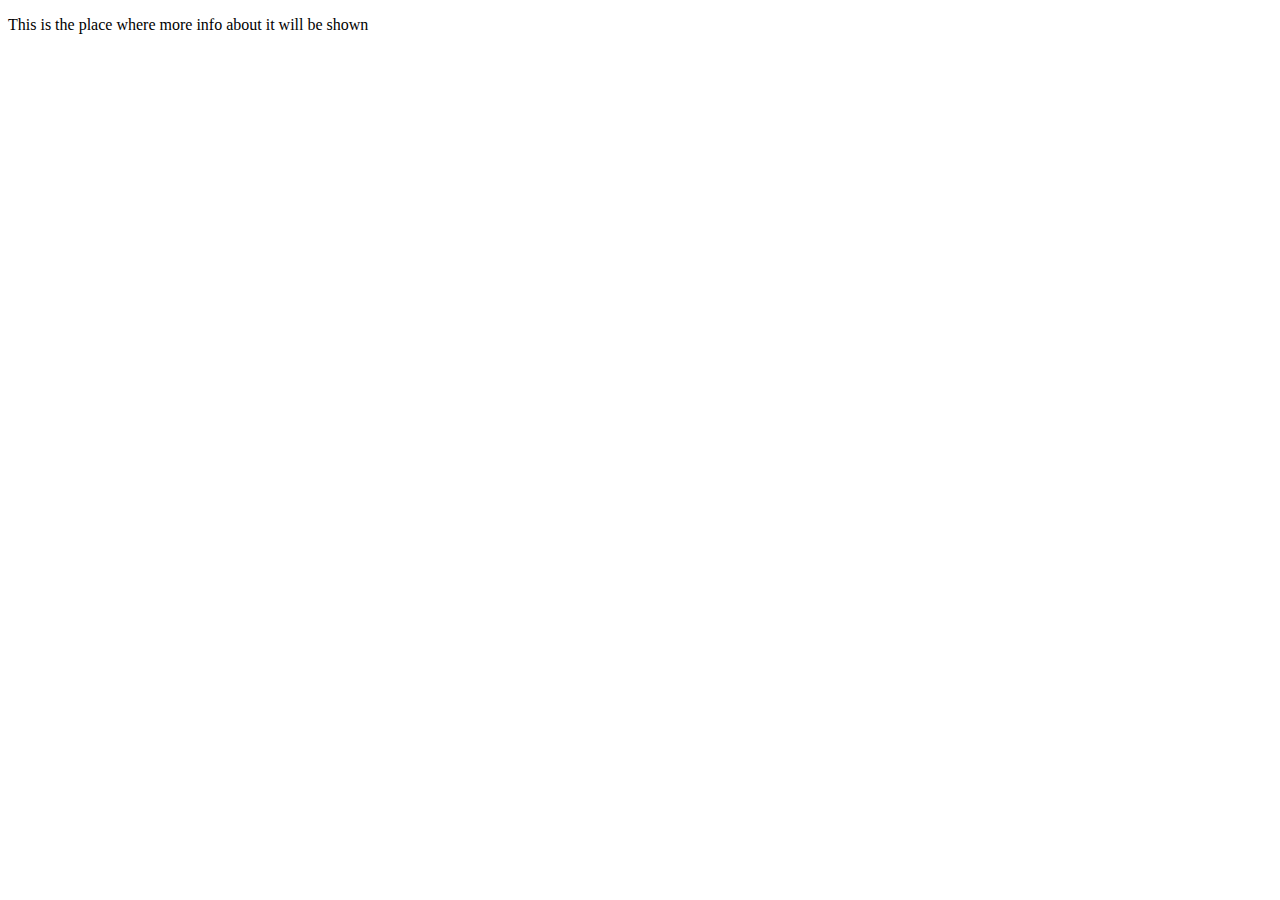
<file: Rat_Big.html>
<!DOCTYPE html>
<html lang="en">
<head>
    <meta charset="UTF-8">
    <meta name="viewport" content="width=device-width, initial-scale=1.0">
    <title>Document</title>
</head>
<body>
    <p> This is the place where more info about it will be shown</p>
</body>
</html>
</file>
<file: AboutUs.css>
/*NAVBAR SECTION*/
img{
    height: 76px;                                                               /* THIS IS THE COFFEE IMAGE LOGO IN THE NAVBAR*/
}

nav{
    color: #6F5A4B;
    width: 100%;
    /* border: 2px solid black;                        THE COLOR OF THE TEXT INSIDE THE NAVBAR */
}

.dropdown-item{
    color: #6F5A4B;
}

#txt{
    color: #6F5A4B;
}
/*NAVBAR SECTION*/


/* ABOUT US TEXT*/
.text{
    text-align: center;
    text-shadow: #6F5A4B;
    font-family: cursive;
    font-size: 10rem;
    color: #6F5A4B;
    font-weight: 700;
    text-shadow: burlywood;
    width: 100%;

}
/* ABOUT US TEXT*/

/* IMAGE DISPLAYED BESIDE THE PARA*/
.txt{
    /* border: 2px solid darkcyan ; */
    display: flex;
    width: 100%;
}

.txt img{
    height: 40rem;
    display: flex;
    align-items: center;
    justify-content: center;
    width: 100%;


}

/* IMAGE DISPLAYED BESIDE THE PARA*/

/* PARAGRAPH SECTION*/
u{
    font-size: xx-large;            /* THE U TAG INSIDE THE P TAG*/
}

#para{
    text-align: center;             
    padding-top: 15rem;
    font-size: large;
    color: #6F5A4B;
    font-weight: bold;
    font-style: italic;
}
/* PARAGRAPH SECTION*/

/* FOOTER SECTION*/
footer {
    margin-top: 15rem;
    background-color: #6F5A4B;
    color: #E9E9EA;                                         
    text-align: center;
    padding: 25px;
    border: 2px solid #E9E9EA;
    height: 5rem;
    

}
/* FOOTER SECTION*/
</file>
<file: BrewGuide.css>
/*NAVBAR SECTION*/
img{
    height: 76px;                                                               /* THIS IS THE COFFEE IMAGE LOGO IN THE NAVBAR*/
}

nav{
    color: #6F5A4B;
    /* border: 2px solid black;                        THE COLOR OF THE TEXT INSIDE THE NAVBAR */
}

.dropdown-item{
    color: #6F5A4B;
}

#txt{
    color: #6F5A4B;
}
/*NAVBAR SECTION*/

/* PARA SECTION FOR BREW GUIDE */

.para{
    /* border: 2px solid salmon; */
    text-align: center;
    color: #6F5A4B;
    font-style: oblique;
    font-weight: bolder;
    font-size: large;
    padding: 5rem;
    width: 100%;
}

/* PARA SECTION FOR BREW GUIDE */

/*IMAGES SECTION*/
.img{
    height: 40rem;                  
}

.img-container{
    /* border: 2px solid forestgreen; */
    display: flex;
    align-items: center;
    justify-content: space-evenly;
    padding: 15px;
    flex-wrap: wrap;
    width: 100%;
    text-align: center;
    
    
    /* gap: 40px; */                                                    /* THIS IS TO GIVE GAP BETWEEN THE IMAGES*/
    
}   
/*IMAGES SECTION*/

/*FOOTER SECTION*/

footer {
    background-color: #6F5A4B;
    color: #E9E9EA;                                         /* This is the footer section */
    text-align: center;
    padding: 25px;
    border: 2px solid #E9E9EA;
    height: 5rem;

}
/*FOOTER SECTION*/
</file>
<file: CafeLocations.css>
img{
    height: 76px;                                                               /* THIS IS THE COFFEE IMAGE LOGO IN THE NAVBAR*/
}

nav{
    color: #6F5A4B;
    /* border: 2px solid black;                        THE COLOR OF THE TEXT INSIDE THE NAVBAR */
}

.dropdown-item{
    color: #6F5A4B;
}

#txt{
    color: #6F5A4B;
}
/*NAVBAR SECTION*/

.img{
    height: 15rem;                  /* ALL THE IMAGES DISPLAYED ON THE FIRST SECOND AND THIRD SECTION HEIGHT IS ADJUSTED HERE WITH CLASS AS IMG*/ 
    width: 35rem;
    
}

/* FIRST CONTAINER WITH IMAGES */
.img-container{
    /* border: 2px solid forestgreen; */
    display: flex;
    align-items: center;
    justify-content: space-evenly;
    padding: 15px;
    flex-wrap: wrap;
    width: 100%;
    text-align: center;
   
    
    
    /* gap: 40px; */                                                    /* THIS IS TO GIVE GAP BETWEEN THE IMAGES*/
    
}
/* FIRST CONTAINER WITH IMAGES */

/* PARA SECTION IN BETWEEEN*/
.para{
    /* border: 2px solid violet; */
    font-style: italic;
    font-size: large;
    font-family: Arial, Helvetica, sans-serif;
    font-weight: 200;
    color: #6F5A4B;
    padding: 5rem;
    display: flex;
    justify-content: center;
}
/* PARA SECTION IN BETWEEEN*/

/* SECOND CONTAINER WITH IMAGES */
.img-container-1{
    /* border: 2px solid forestgreen; */
    display: flex;
    align-items: center;
    justify-content: space-evenly;
    padding: 15px;
    flex-wrap: wrap;
    width: 100%;
    text-align: center;
    margin-top: 5rem;
   
    
    
    /* gap: 40px; */                                                    /* THIS IS TO GIVE GAP BETWEEN THE IMAGES*/
    
}
/* SECOND CONTAINER WITH IMAGES */

/* FOOTER SECTION*/
footer {
    margin-top: 15rem;
    background-color: #6F5A4B;
    color: #E9E9EA;                                         
    text-align: center;
    padding: 25px;
    border: 2px solid #E9E9EA;
    height: 5rem;

}
/* FOOTER SECTION*/
</file>
<file: CoffeeBeans_style.css>
/*NAVBAR SECTION*/
img{
    height: 76px;                                                               /* THIS IS THE COFFEE IMAGE LOGO IN THE NAVBAR*/
}

nav{
    color: #6F5A4B;
    /* border: 2px solid black;                        THE COLOR OF THE TEXT INSIDE THE NAVBAR */
}

.dropdown-item{
    color: #6F5A4B;
}

#txt{
    color: #6F5A4B;
}
/*NAVBAR SECTION*/

.img{
    height: 20rem;                  /* ALL THE IMAGES DISPLAYED ON THE FIRST SECOND AND THIRD SECTION HEIGHT IS ADJUSTED HERE WITH CLASS AS IMG*/ 
}


.imagebox a{

    color: #E9E9EA;

}


.img-container{
    /* border: 2px solid forestgreen; */
    display: flex;
    align-items: center;
    justify-content: space-evenly;
    padding: 15px;
    flex-wrap: wrap;
    width: 100%;
    text-align: center;
    background-color: #6F5A4B;
    color: #E9E9EA;
    
    
    /* gap: 40px; */                                                    /* THIS IS TO GIVE GAP BETWEEN THE IMAGES*/
    
}

footer {
    background-color: #E9E9EA;
    color: #6F5A4B;                                         /* This is the footer section */
    text-align: center;
    padding: 15px;
    border: 2px solid #E9E9EA;

}


/*
Changes to the first image on the homepage
*/

@keyframes bounce {
  0%   { transform: scale(1);}
  20%  { transform: scale(1.2);}
  50%  { transform: scale(0.9);}
  80%  { transform: scale(1.1);}
  100% { transform: scale(1);}
}
.animate-bounce {
  animation: bounce 0.5s;
}

img:active {
  transform: scale(1.2);
  transition: transform 0.3s;
}


/* .imagebox img {
  transition: transform 0.4s ease;
}
.imagebox:hover img {
  transform: scale(1.2);
} */
</file>
<file: COFFICS_style.css>
/* MARQUEE SECTION*/
.box_1{
    background-color: #6F5A4B;
    height: 35px;
    width: 100%;                                    /* THIS IS THE TEXT FLOWING ON TOP OF THE SCREEN*/
    color: #E9E9EA;
    padding: 5px;
    border: 1px solid #E9E9EA;

}
/* 
*{
    margin: 0;
    padding: 0;
} */
/* MARQUEE SECTION*/
/*NAVBAR SECTION*/
img{
    height: 76px;                                                               /* THIS IS THE COFFEE IMAGE LOGO IN THE NAVBAR*/
}

nav{
    color: #6F5A4B;
    /* border: 2px solid black;                        THE COLOR OF THE TEXT INSIDE THE NAVBAR */
}

.dropdown-item{
    color: #6F5A4B;
}

#txt{
    color: #6F5A4B;
}
/*NAVBAR SECTION*/

.img{
    height: 25rem;                  /* ALL THE IMAGES DISPLAYED ON THE FIRST SECOND AND THIRD SECTION HEIGHT IS ADJUSTED HERE WITH CLASS AS IMG*/ 
}

.img-container{
    /* border: 2px solid forestgreen; */
    display: flex;
    align-items: center;
    justify-content: space-evenly;
    padding: 15px;
    flex-wrap: wrap;
    width: 100%;
    
    
    /* gap: 40px; */                                                    /* THIS IS TO GIVE GAP BETWEEN THE IMAGES*/
    
}

/* FIRST LINE COFFEE IMAGES SECTION*/
.img-container-1{
    margin-top: 10px;;
    /* border: 2px solid red; */
    display: flex;
    align-items: center;
    justify-content: space-evenly;
    padding: 15px;
    flex-wrap: wrap;
    
    /* gap: 40px; */                                                    /* This is to give gap between the images*/
    
}
/* FIRST LINE COFFEE IMAGES SECTION*/

/* OUR BEST SELLERS SECTION*/
.txt{
    text-align: center;
    font-size: xx-large;
    font-family:'Lucida Sans', 'Lucida Sans Regular', 'Lucida Grande', 'Lucida Sans Unicode', Geneva, Verdana, sans-serif;      
    color: #6F5A4B;
}
/* OUR BEST SELLERS SECTION*/

/* SECOND LINE COFFEE IMAGES SECTION*/
.img-container-2{
    margin-top: 10px;;
    /* border: 2px solid blueviolet; */
    display: flex;
    align-items: center;
    justify-content: space-evenly;
    padding: 15px;
    flex-wrap: wrap;
    
    /* gap: 40px; */                                                    /* This is to give gap between the images*/
    
}

.imagebox p{
    text-align: center;
}

/* SECOND LINE COFFEE IMAGES SECTION*/

.backimg{
    width: 100%;
    height: 50rem;
    filter: blur(3px);                           /* This will blur the image we have selected */
    border: 2px solid #E9E9EA;
  
}


.text-overlay {
    position: absolute;
    color: white;                                                       /* Adjust text color for readability */
    font-size: 2rem;
    font-weight: bold;
    text-shadow: 2px 2px 5px rgba(0, 0, 0, 0.7);
}

/* OUR STORY SECTION */
.container-3{
    text-align: center;
    color: #6F5A4B;
    font-size: xx-large;
}


.container-3 p{
    font-size: small;
}
/* OUR STORY SECTION */

footer {
    background-color: #6F5A4B;
    color: #E9E9EA;                                         /* This is the footer section */
    text-align: center;
    padding: 15px;
    border: 2px solid #E9E9EA;

}
</file>
<file: InstaPourCoffee.css>
/*NAVBAR SECTION*/
img{
    height: 76px;                                                               /* THIS IS THE COFFEE IMAGE LOGO IN THE NAVBAR*/
}

nav{
    color: #6F5A4B;
    /* border: 2px solid black;                        THE COLOR OF THE TEXT INSIDE THE NAVBAR */
    
}

.dropdown-item{
    color: #6F5A4B;
}

#txt{
    color: #6F5A4B;
}
/*NAVBAR SECTION*/

.img{
    height: 20rem;                  /* ALL THE IMAGES DISPLAYED ON THE FIRST SECOND AND THIRD SECTION HEIGHT IS ADJUSTED HERE WITH CLASS AS IMG*/ 
}

.img-container{
    /* border: 2px solid forestgreen; */
    display: flex;
    align-items: center;
    justify-content: space-evenly;
    padding: 15px;
    flex-wrap: wrap;
    width: 100%;
    text-align: center;
    
    
    /* gap: 40px; */                                                    /* THIS IS TO GIVE GAP BETWEEN THE IMAGES*/
    
}

.container-1{
    height: 28rem;
}

.container-1 p{
    color: #6F5A4B;
    font-size: xx-large;
    text-align: center;
    padding: 10rem;
    font-style: italic;
}

footer {
    background-color: #6F5A4B;
    color: #E9E9EA;                                         /* This is the footer section */
    text-align: center;
    padding: 25px;
    /* border: 2px solid #E9E9EA;    */
    height: 5rem;

}
</file>
